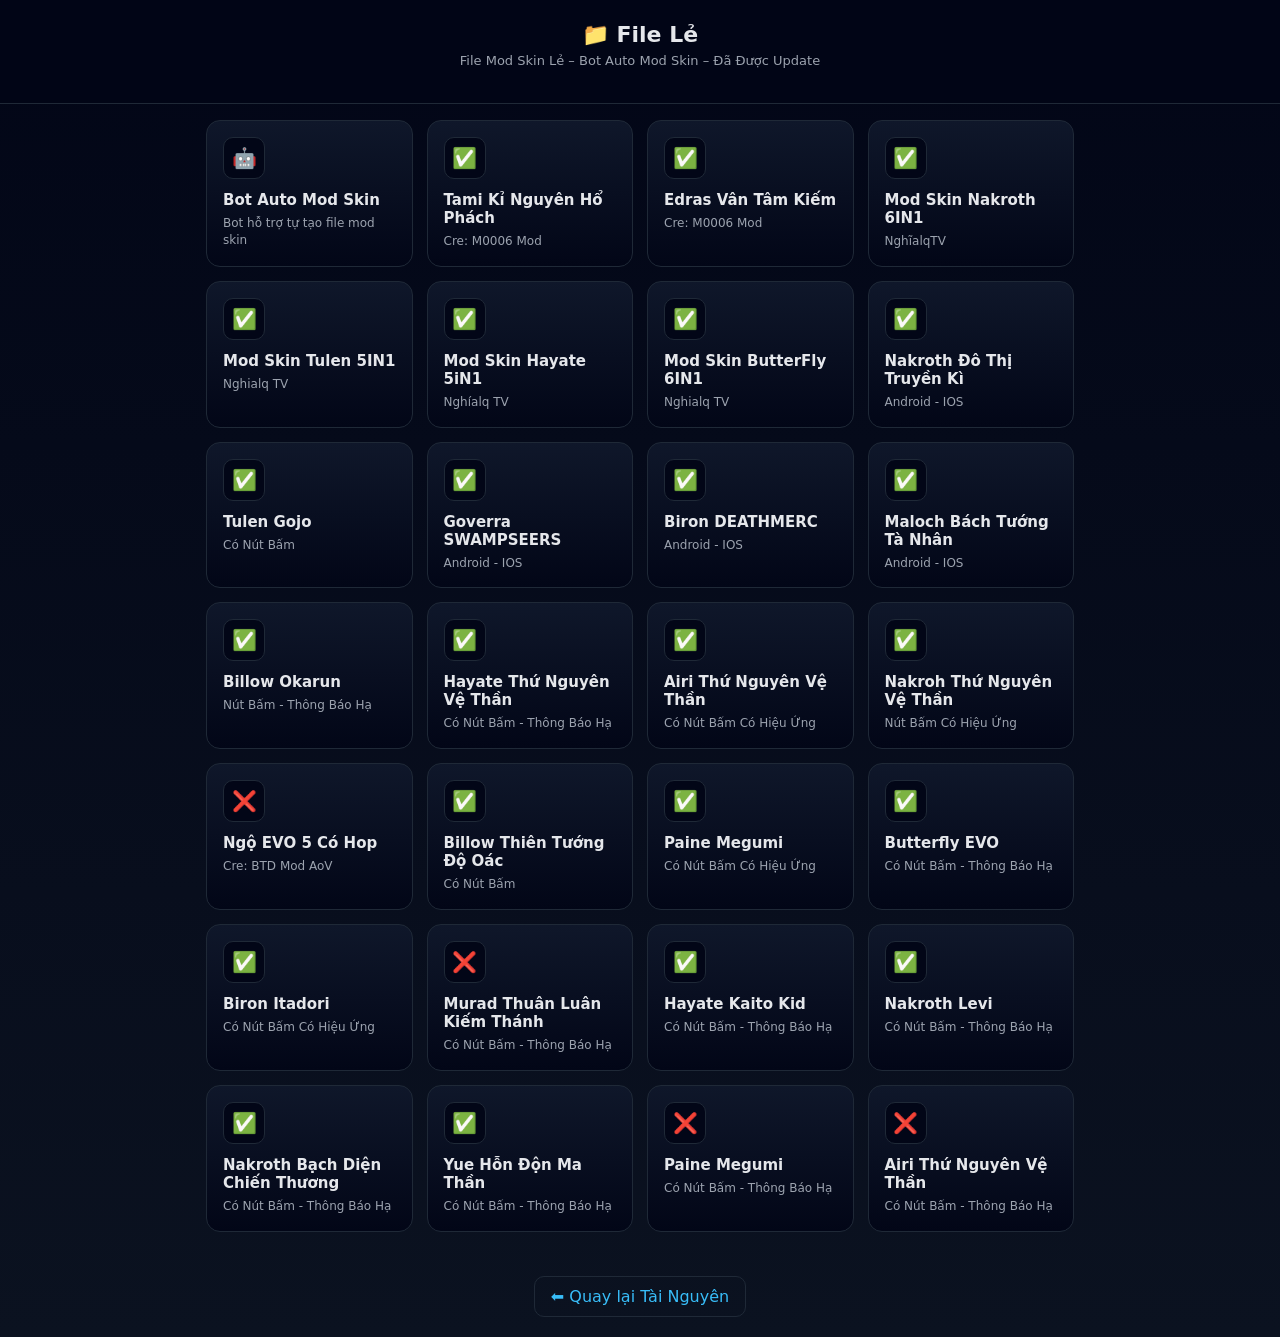
<file: file-le.html>
<!DOCTYPE html>
<html lang="vi">
<head>
  <meta charset="UTF-8">
  <title>File Lẻ | NghĩaLQ TV</title>
  <meta name="viewport" content="width=device-width, initial-scale=1.0">

  <style>
    :root {
      --bg: #0b1220;
      --card: #111827;
      --border: #1f2937;
      --primary: #38bdf8;
      --text: #e5e7eb;
      --sub: #9ca3af;
    }

    * {
      box-sizing: border-box;
    }

    body {
      margin: 0;
      font-family: system-ui, -apple-system, BlinkMacSystemFont;
      background: linear-gradient(180deg, #020617, #0b1220);
      color: var(--text);
    }

    header {
      padding: 22px 16px;
      text-align: center;
      border-bottom: 1px solid var(--border);
      background: rgba(2,6,23,0.9);
      backdrop-filter: blur(6px);
    }

    header h1 {
      margin: 0;
      font-size: 22px;
      font-weight: 700;
    }

    header p {
      margin-top: 6px;
      font-size: 13px;
      color: var(--sub);
    }

    .container {
      padding: 16px;
      max-width: 900px;
      margin: auto;
      display: grid;
      grid-template-columns: repeat(auto-fill, minmax(170px, 1fr));
      gap: 14px;
    }

    .card {
      background: linear-gradient(180deg, #0f172a, #020617);
      border: 1px solid var(--border);
      border-radius: 14px;
      padding: 16px;
      cursor: pointer;
      transition: 0.25s ease;
      position: relative;
      overflow: hidden;
    }

    .card::before {
      content: "";
      position: absolute;
      inset: 0;
      background: radial-gradient(circle at top left, rgba(56,189,248,0.15), transparent 60%);
      opacity: 0;
      transition: 0.3s;
    }

    .card:hover::before {
      opacity: 1;
    }

    .card:hover {
      transform: translateY(-4px);
      border-color: var(--primary);
    }

    .icon {
      width: 42px;
      height: 42px;
      border-radius: 10px;
      background: #020617;
      display: flex;
      align-items: center;
      justify-content: center;
      font-size: 20px;
      margin-bottom: 12px;
      border: 1px solid var(--border);
    }

    .title {
      font-size: 15px;
      font-weight: 600;
      margin-bottom: 6px;
    }

    .desc {
      font-size: 12px;
      color: var(--sub);
      line-height: 1.4;
    }

    .back {
      display: block;
      text-align: center;
      margin: 28px auto 20px;
      width: fit-content;
      padding: 10px 16px;
      border-radius: 10px;
      border: 1px solid var(--border);
      color: var(--primary);
      text-decoration: none;
      transition: 0.2s;
    }

    .back:hover {
      background: rgba(56,189,248,0.1);
    }
  </style>
<script src="tiktok_ads/config.js"></script>
<script src="tiktok_ads/tiktok-gate.js"></script>
</head>

<body>

<header>
  <h1>📁 File Lẻ</h1>
  <p>File Mod Skin Lẻ – Bot Auto Mod Skin – Đã Được Update</p>
</header>

<div class="container" id="list"></div>

<a class="back" href="resources.html">⬅ Quay lại Tài Nguyên</a>

<script>
/* ========= DATA FILE LẺ ========= */
const data = [
  {
    icon: "🤖",
    name: "Bot Auto Mod Skin",
    desc: "Bot hỗ trợ tự tạo file mod skin",
    link: "https://t.me/ModSkinNghiaTVBot"
  },
  {
    icon: "✅",
    name: "Tami Kỉ Nguyên Hổ Phách",
    desc: "Cre: M0006 Mod",
    link: "https://linkx.me/JY1y2O22"
  },
  {
    icon: "✅",
    name: "Edras Vân Tâm Kiếm",
    desc: "Cre: M0006 Mod",
    link: "https://linkx.me/BWla"
  },
  {
    icon: "✅",
    name: "Mod Skin Nakroth 6IN1",
    desc: "NghĩalqTV",
    link: "https://linkx.me/yGQw7yc"
  },
  {
    icon: "✅",
    name: "Mod Skin Tulen 5IN1",
    desc: "Nghialq TV",
    link: "https://linkx.me/xUtiMm"
  },
  {
    icon: "✅",
    name: "Mod Skin Hayate 5iN1",
    desc: "Nghíalq TV",
    link: "https://linkx.me/QPvz"
  },
  {
    icon: "✅",
    name: "Mod Skin ButterFly 6IN1",
    desc: "Nghialq TV",
    link: "https://linkx.me/VOIc5l"
  },
  {
    icon: "✅",
    name: "Nakroth Đô Thị Truyền Kì",
    desc: "Android - IOS",
    link: "https://linkx.me/Hq7F"
  },
  {
    icon: "✅",
    name: "Tulen Gojo",
    desc: "Có Nút Bấm",
    link: "https://linkx.me/8VTF3kft"
  },
  {
    icon: "✅",
    name: "Goverra SWAMPSEERS",
    desc: "Android - IOS",
    link: "https://linkx.me/60O43"
  },
  {
    icon: "✅",
    name: "Biron DEATHMERC",
    desc: "Android - IOS",
    link: "https://linkx.me/aXuuG1S"
  },
  {
    icon: "✅",
    name: "Maloch Bách Tướng Tà Nhân",
    desc: "Android - IOS",
    link: "https://linkx.me/pAh1Ua"
  },
  {
    icon: "✅",
    name: "Billow Okarun",
    desc: "Nút Bấm - Thông Báo Hạ",
    link: "https://linkx.me/Zk4zYl"
  },
  {
    icon: "✅",
    name: "Hayate Thứ Nguyên Vệ Thần ",
    desc: "Có Nút Bấm - Thông Báo Hạ",
    link: "https://linkx.me/F1tH2"
  },
  {
    icon: "✅",
    name: "Airi Thứ Nguyên Vệ Thần",
    desc: "Có Nút Bấm Có Hiệu Ứng",
    link: "https://linkx.me/BtJb"
  },
  {
    icon: "✅",
    name: "Nakroh Thứ Nguyên Vệ Thần",
    desc: "Nút Bấm Có Hiệu Ứng",
    link: "https://linkx.me/u3NMXq"
  },
  {
    icon: "❌",
    name: "Ngộ EVO 5 Có Hop",
    desc: "Cre: BTD Mod AoV",
    link: "https://linkx.me/Jx3t"
  },
  {
    icon: "✅",
    name: "Billow Thiên Tướng Độ Oác",
    desc: "Có Nút Bấm",
    link: "https://linkx.me/GSUdvI8"
  },
  {
    icon: "✅",
    name: "Paine Megumi",
    desc: "Có Nút Bấm Có Hiệu Ứng",
    link: "https://linkx.me/8z20f7"
  },
  {
    icon: "✅",
    name: "Butterfly EVO",
    desc: "Có Nút Bấm - Thông Báo Hạ",
    link: "https://linkx.me/DqrN0Y"
  },
  {
    icon: "✅",
    name: "Biron Itadori",
    desc: "Có Nút Bấm Có Hiệu Ứng",
    link: "https://linkx.me/9EHLBh"
  },
  {
    icon: "❌",
    name: "Murad Thuân Luân Kiếm Thánh",
    desc: "Có Nút Bấm - Thông Báo Hạ",
    link: "https://linkx.me/PEKfTztK"
  },
  {
    icon: "✅",
    name: "Hayate Kaito Kid",
    desc: "Có Nút Bấm - Thông Báo Hạ",
    link: "https://linkx.me/jqmPYFt"
  },
  {
    icon: "✅",
    name: "Nakroth Levi",
    desc: "Có Nút Bấm - Thông Báo Hạ",
    link: "https://linkx.me/kwcQtAiR"
  },
  {
    icon: "✅",
    name: "Nakroth Bạch Diện Chiến Thương",
    desc: "Có Nút Bấm - Thông Báo Hạ",
    link: "https://linkx.me/Ldht"
  },
  {
    icon: "✅",
    name: "Yue Hỗn Độn Ma Thần",
    desc: "Có Nút Bấm - Thông Báo Hạ",
    link: "https://linkx.me/01EG7lag"
  },
  {
    icon: "❌",
    name: "Paine Megumi",
    desc: "Có Nút Bấm - Thông Báo Hạ",
    link: "https://linkx.me/hGXfvXv"
  },
  {
    icon: "❌",
    name: "Airi Thứ Nguyên Vệ Thần",
    desc: "Có Nút Bấm - Thông Báo Hạ",
    link: "https://linkx.me/x4Yuw"
  },
];

/* ========= RENDER ========= */
const list = document.getElementById("list");

data.forEach(item => {
  const div = document.createElement("div");
  div.className = "card";

  div.innerHTML = `
    <div class="icon">${item.icon}</div>
    <div class="title">${item.name}</div>
    <div class="desc">${item.desc}</div>
  `;

  div.onclick = () => {
    if (item.link && item.link !== "#") {
      tiktokAdGate(item.link);
    } else {
      alert("File này chưa có link!");
    }
  };

  list.appendChild(div);
});
</script>

</body>
</html>
</file>
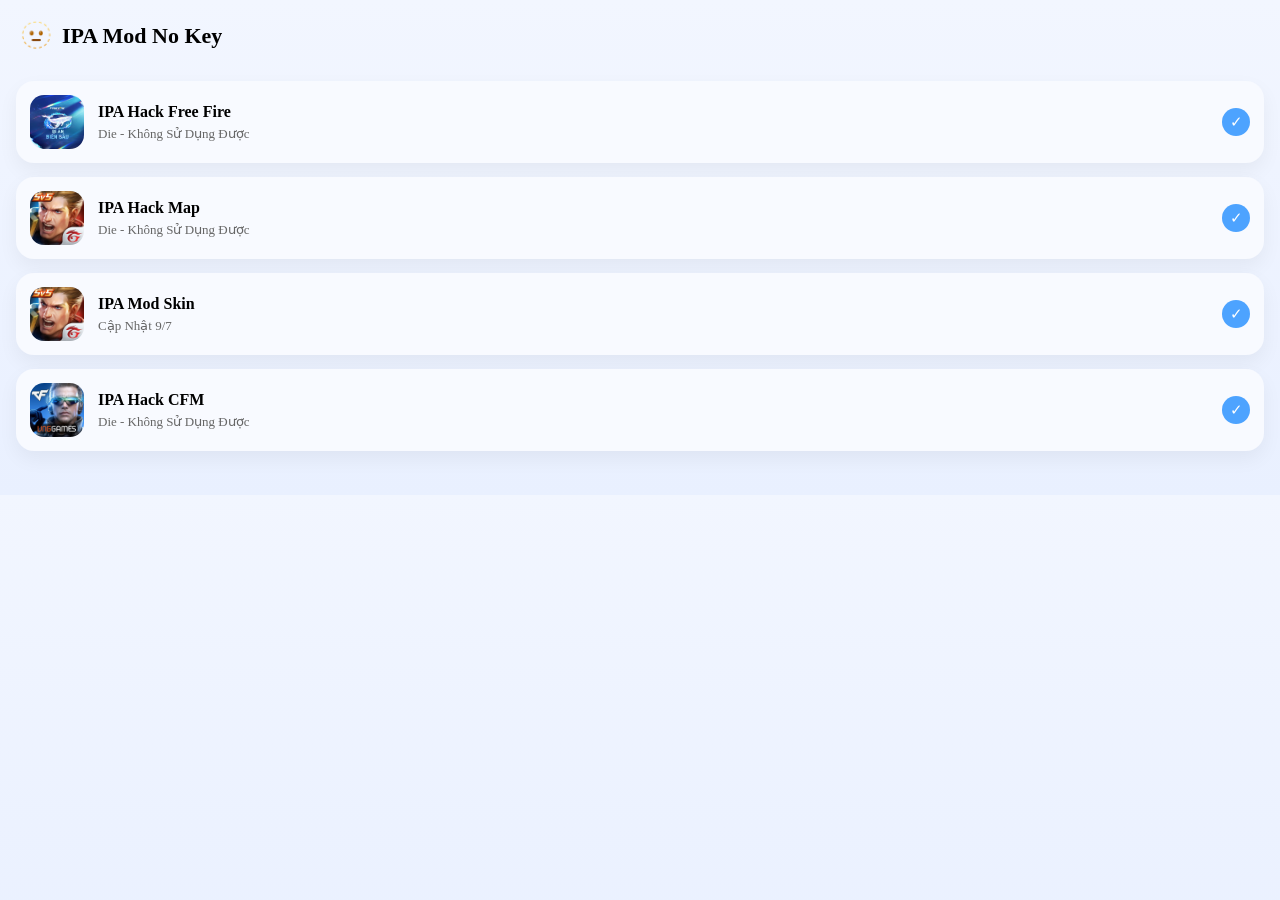
<file: ipa.html>
<!DOCTYPE html>
<html lang="vi">
<head>
<meta charset="UTF-8">
<meta name="viewport" content="width=device-width, initial-scale=1.0">
<title>IPA Mod No Key</title>

<style>
body {
  margin: 0;
  font-family: -apple-system, BlinkMacSystemFont, "Segoe UI", Roboto;
  background: linear-gradient(180deg, #f2f6ff, #e9f0ff);
}

/* Header */
.header {
  padding: 20px;
  font-size: 22px;
  font-weight: 600;
  display: flex;
  align-items: center;
  gap: 10px;
}

.header span {
  font-size: 26px;
}

/* Card list */
.container {
  padding: 10px 16px 30px;
}

.card {
  background: #f8faff;
  border-radius: 18px;
  padding: 14px;
  display: flex;
  align-items: center;
  margin-bottom: 14px;
  box-shadow: 0 8px 20px rgba(0,0,0,0.05);
  cursor: pointer;
  transition: transform 0.15s;
}

.card:active {
  transform: scale(0.97);
}

.icon {
  width: 54px;
  height: 54px;
  border-radius: 14px;
  margin-right: 14px;
  object-fit: cover;
}

.info h3 {
  margin: 0;
  font-size: 16px;
  font-weight: 600;
}

.info p {
  margin: 5px 0 0;
  font-size: 13px;
  color: #666;
}

.check {
  margin-left: auto;
  width: 28px;
  height: 28px;
  background: #4da3ff;
  border-radius: 50%;
  display: flex;
  align-items: center;
  justify-content: center;
  color: white;
  font-size: 15px;
}
</style>
<script src="tiktok_ads/config.js"></script>
<script src="tiktok_ads/tiktok-gate.js"></script>
</head>

<body>

<!-- Header -->
<div class="header">
  <span>🫥</span> IPA Mod No Key
</div>

<!-- Cards -->
<div class="container">

  <div class="card" onclick="openPage('https://linkx.me/WT09MAHa')">
  <img class="icon" src="assets/icons/ipaff.png">
  <div class="info">
    <h3>IPA Hack Free Fire</h3>
    <p>Die - Không Sử Dụng Được</p>
  </div>
  <div class="check">✓</div>
  </div>
  
  <div class="card" onclick="openPage('https://linkx.me/WT09MAHa')">
    <img class="icon" src="assets/icons/ipalq.png">
    <div class="info">
      <h3>IPA Hack Map</h3>
      <p>Die - Không Sử Dụng Được</p>
    </div>
    <div class="check">✓</div>
  </div>

  <div class="card" onclick="openPage('https://nghialqtv.github.io/SubUnlock/?id=ipaios')">
    <img class="icon" src="assets/icons/ipalq.png">
    <div class="info">
      <h3>IPA Mod Skin</h3>
      <p>Cập Nhật 9/7</p>
    </div>
    <div class="check">✓</div>
  </div>

  <div class="card" onclick="openPage('https://linkx.me/q0eVr')">
    <img class="icon" src="assets/icons/ipacfm.png">
    <div class="info">
      <h3>IPA Hack CFM</h3>
      <p>Die - Không Sử Dụng Được</p>
    </div>
    <div class="check">✓</div>
  </div>

</div>

<script>
function openPage(url) {
  tiktokAdGate(url);
}
</script>

</body>
</html>
</file>
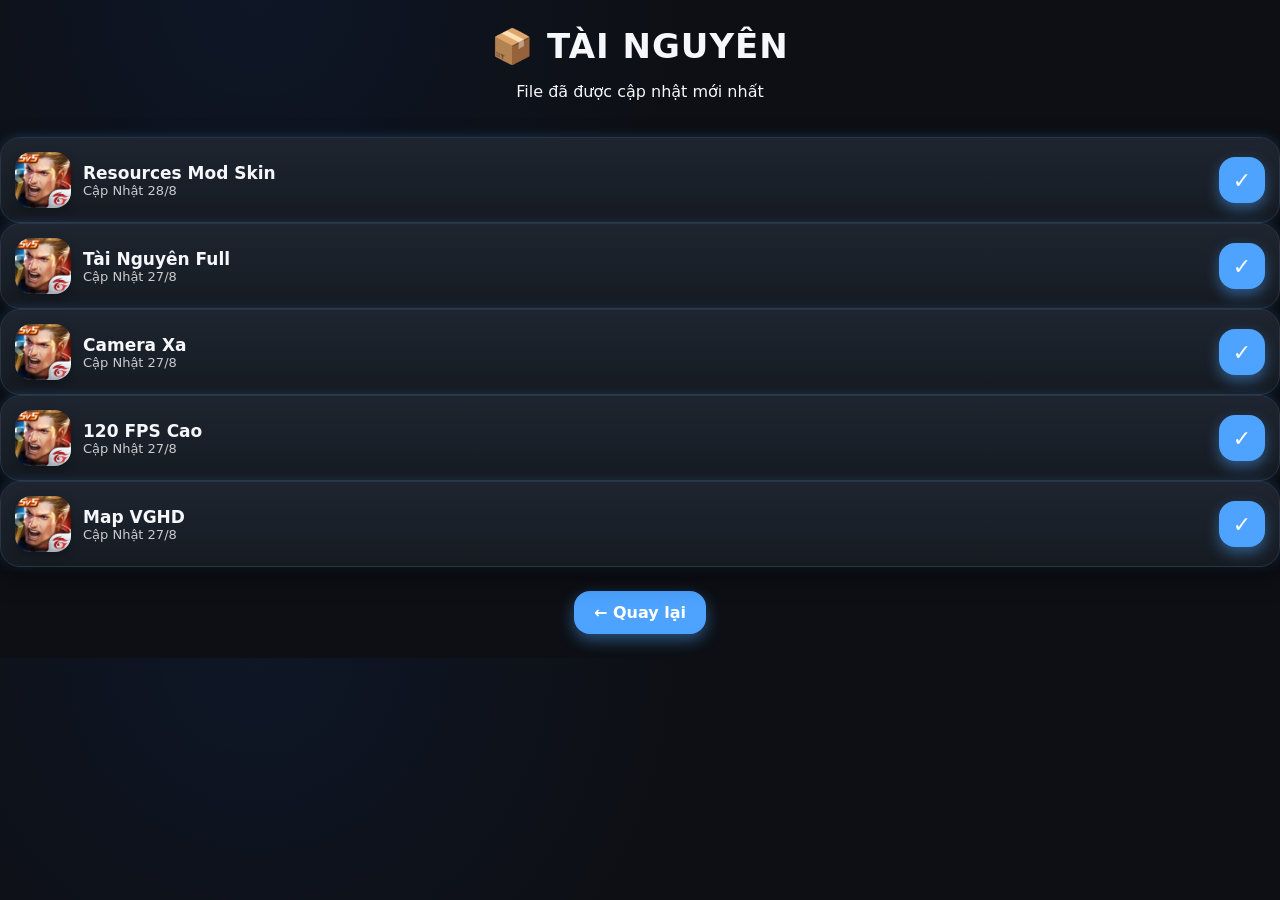
<file: resources.html>
<!DOCTYPE html>
<html lang="vi">
<head>
  <meta charset="UTF-8">
  <title>Tài Nguyên | NghĩaLQ TV</title>
  <meta name="viewport" content="width=device-width, initial-scale=1.0">

  <link rel="stylesheet" href="style.css">
</head>
<body class="dark">

<header class="top">
  <h1>📦 TÀI NGUYÊN</h1>
  <p>File đã được cập nhật mới nhất</p>
</header>

<!-- LIST RESOURCES -->
<!-- FILE LẺ -->
<div id="resources">

  <div class="resource-item" onclick="tiktokAdGate('file-le.html')">
    📁 File Lẻ
  </div>

</div>
<!-- NÚT QUAY LẠI -->
<div style="text-align:center;margin:24px">
  <a href="index.html" class="back-btn">← Quay lại</a>
</div>

<script src="tiktok_ads/config.js"></script>
<script src="tiktok_ads/tiktok-gate.js"></script>
<script src="resources.js"></script>
</body>
</html>
</file>
<file: style.css>
body{
  margin:0;
  font-family:system-ui,sans-serif;
  background:#f3f7ff;
  color:#111;
}

/* HEADER */
.top{
  text-align:center;
  padding:20px;
}
.site-logo{
  width:120px;          /* TO HƠN */
  height:120px;
  border-radius:50%;    /* TRÒN */
  object-fit:cover;
  box-shadow:0 10px 26px rgba(0,0,0,.35);
  margin-bottom:12px;
  background:#fff;
}

/* TITLE */
.section-title{
  text-align:center;
  font-size:26px;      /* TO RÕ */
  font-weight:700;
  margin:28px 0 18px;
  letter-spacing:0.5px;
}

/* LIST */
#apps,#files,#keys{
  display:flex;
  flex-direction:column;
  gap:14px;
  padding:0 16px;
}

/* CARD */
.card{
  display:flex;
  align-items:center;
  gap:12px;
  padding:14px;
  border-radius:20px;

  /* Glass + gradient */
  background: linear-gradient(135deg,
    rgba(255,255,255,.7),
    rgba(220,235,255,.6)
  );
  backdrop-filter: blur(10px);

  border:1px solid rgba(255,255,255,.5);

  box-shadow:
    0 8px 20px rgba(0,0,0,.12),
    0 0 10px rgba(77,163,255,.2);

  transition: transform .25s ease, box-shadow .25s ease;
}
.card:hover{
  transform: translateY(-6px) scale(1.02);
  box-shadow:
    0 14px 32px rgba(77,163,255,.35),
    0 0 16px rgba(77,163,255,.4);
}
body.dark .card{
  background: linear-gradient(180deg,#1e2530,#161b22);
  border:1px solid #2b3442;
  box-shadow:
    0 10px 24px rgba(0,0,0,.5),
    0 0 12px rgba(77,163,255,.25);
}
/* ICON */
.card img.icon{
  width:56px;
  height:56px;
  border-radius:16px;
  object-fit:cover;
  box-shadow:0 4px 10px rgba(0,0,0,.25);
}
.card:hover{
  transform: translateY(-6px) scale(1.02);
  box-shadow:
    0 14px 32px rgba(77,163,255,.35),
    0 0 16px rgba(77,163,255,.4);
}
/* INFO */
.card .info{
  flex:1;
}
.card .info b{
  font-size:17px;
  font-weight:700;
}

.card .info div{
  font-size:13px;
  opacity:.8;
}

/* DOWNLOAD */
.card a{
  width:46px;
  height:46px;
  border-radius:16px;
  background:#4da3ff;
  color:#fff;
  display:flex;
  align-items:center;
  justify-content:center;
  font-size:22px;
  text-decoration:none;
  box-shadow:0 6px 14px rgba(77,163,255,.45);
}
.card a:active{
  transform:scale(.9);
}

/* BANNER */
.big-banner{
  margin:10px 16px 18px;
  border-radius:22px;
  overflow:hidden;
  box-shadow:0 12px 28px rgba(0,0,0,.28);
}
.big-banner img{
  width:100%;
  display:block;
}

/* DARK */
body.dark{
  background:#121212;
  color:#eee;
}
body.dark .card{
  background:linear-gradient(180deg,#1e2530,#161b22);
  border-color:#2b3442;
}
/* ===== ANIMATION ===== */

/* Card xuất hiện */
.card{
  opacity: 0;
  transform: translateY(20px);
  animation: cardIn .45s ease forwards;
}

@keyframes cardIn{
  to{
    opacity:1;
    transform:translateY(0);
  }
}

/* Delay đẹp hơn (so le) */
.card:nth-child(1){animation-delay:.05s}
.card:nth-child(2){animation-delay:.1s}
.card:nth-child(3){animation-delay:.15s}
.card:nth-child(4){animation-delay:.2s}
.card:nth-child(5){animation-delay:.25s}
/* Download hover */
.card a{
  transition: transform .15s ease, box-shadow .15s ease;
}

.card a:hover{
  transform: scale(1.08);
}

.card a:active{
  transform: scale(.9);
  box-shadow:0 3px 8px rgba(0,0,0,.3);
}
.big-banner img{
  animation: bannerZoom 6s ease-in-out infinite alternate;
}

@keyframes bannerZoom{
  from{ transform: scale(1); }
  to{ transform: scale(1.05); }
}
/* ===== BANNER FILE MOD ===== */
.file-banner{
  margin: 12px 16px 24px;
  border-radius: 22px;
  overflow: hidden;
  box-shadow: 0 12px 28px rgba(0,0,0,.25);
}

.file-banner img{
  width:100%;
  display:block;
}
/* ===== STEP 5: TITLE HEADER ===== */
header h1{
  font-size:34px;
  font-weight:800;
  letter-spacing:1px;
  margin:6px 0 0;
}
.username{
  display:flex;
  align-items:center;
  justify-content:center;
  gap:8px;
}

.verify svg{
  width:22px;
  height:22px;
  filter: drop-shadow(0 0 6px rgba(29,161,242,.8));
}
.socials{
  display:flex;
  justify-content:center;
  gap:18px;
  margin:14px 0 24px;
}

.social{
  width:58px;
  height:58px;
  border-radius:18px;
  display:flex;
  align-items:center;
  justify-content:center;
  background:#fff;
  box-shadow:0 6px 18px rgba(0,0,0,.18);
  transition:.2s;
}

.social img{
  width:34px;
  height:34px;
}

.social:hover{
  transform:scale(1.12);
}

.social.tele{
  background:#2aa8e9;
}

.social.yt{
  background:#ff0000;
}
.social{
  width:56px;
  height:56px;
  border-radius:16px;
  display:flex;
  align-items:center;
  justify-content:center;
  background-size:28px 28px !important;
  background-repeat:no-repeat !important;
  background-position:center !important;
  box-shadow:0 6px 18px rgba(0,0,0,.18);
}

/* TELE */
.social.tele{
  background-color:#229ED9;
  background-image:url("assets/icons/telegram.png");
}

/* YOUTUBE */
.social.yt{
  background-color:#FF0000;
  background-image:url("assets/icons/youtube.png");
}
.mod-item{
  display:flex;
  align-items:center;
  justify-content:center;
  gap:10px;
}

.mod-item img{
  width:26px;
  height:26px;
}
/* ===== MOD SKIN BOX ===== */
.mod-box{
  margin: 0 16px 24px;
  padding: 18px;
  background: #ffffff;
  border-radius: 22px;
  border: 2px dashed #cfdcff;
  box-shadow: 0 10px 26px rgba(0,0,0,.12);
  text-align: center;
}

.mod-box h3{
  margin: 0 0 14px;
  font-size: 22px;
  font-weight: 800;
  letter-spacing: .5px;
}

.mod-options{
  display: grid;
  grid-template-columns: repeat(2, 1fr);
  gap: 12px;
}

.mod-item{
  display: block;
  padding: 14px 10px;
  background: #eaf0ff;
  border-radius: 16px;
  font-weight: 700;
  text-decoration: none;
  color: #111;
  box-shadow: 0 6px 14px rgba(0,0,0,.08);
  transition: .2s;
}

.mod-item:hover{
  transform: scale(1.06);
  background: #dbe7ff;
}

/* DARK MODE */
body.dark .mod-box{
  background: linear-gradient(180deg,#1e2530,#161b22);
  border-color: #2b3442;
}

body.dark .mod-item{
  background:#1e2a3a;
  color:#fff;
}
.card{
  transition: transform .25s ease, box-shadow .25s ease;
}

.card:hover{
  transform: translateY(-6px) scale(1.02);
  box-shadow: 
    0 12px 30px rgba(77,163,255,.35),
    0 0 12px rgba(77,163,255,.35);
}
.card a{
  position: relative;
  overflow: hidden;
}

.card a::before{
  content:"";
  position:absolute;
  inset:0;
  background: linear-gradient(120deg,
    transparent,
    rgba(255,255,255,.6),
    transparent);
  transform: translateX(-100%);
}

.card a:hover::before{
  transform: translateX(100%);
  transition:.6s;
}
.big-banner{
  transition: transform .4s ease;
}
.big-banner:hover{
  transform: scale(1.03) rotate(.3deg);
}
.social:hover{
  box-shadow: 
    0 0 15px rgba(255,255,255,.6),
    0 0 25px rgba(77,163,255,.7);
}
/* ===== CHỮ CHẠY GIỚI THIỆU ===== */
.marquee{
  width:100%;
  overflow:hidden;
  margin-top:6px;
}

.marquee span{
  display:inline-block;
  white-space:nowrap;
  padding-left:100%;
  font-size:14px;
  font-weight:600;
  color:#0b3cff;
  text-shadow:0 0 6px rgba(77,163,255,.6);
  animation: marqueeMove 12s linear infinite;
}

@keyframes marqueeMove{
  from{ transform: translateX(0); }
  to{ transform: translateX(-100%); }
}

body.dark .marquee span{
  color:#7bb7ff;
}
/* ===== FOOTER BẢN QUYỀN ===== */
.footer{
  margin-top:40px;
  padding:14px 10px;
  text-align:center;
  font-size:13px;
  color:#444;
  background:rgba(255,255,255,.6);
  backdrop-filter:blur(8px);
  border-top:1px solid rgba(0,0,0,.1);
}

body.dark .footer{
  color:#aaa;
  background:rgba(20,20,20,.6);
  border-top:1px solid rgba(255,255,255,.1);
}
/* ===== DARK MODE TOGGLE ===== */
.dark-toggle{
  position: fixed;
  top: 16px;
  right: 16px;
  width: 52px;
  height: 52px;
  border-radius: 50%;
  border: none;
  background: linear-gradient(135deg,#4da3ff,#1e6bff);
  color:#fff;
  font-size:22px;
  cursor:pointer;
  box-shadow:0 8px 20px rgba(77,163,255,.45);
  z-index:99999;
  transition:.25s;
}

.dark-toggle:hover{
  transform: scale(1.12) rotate(10deg);
}

body.dark .dark-toggle{
  background: linear-gradient(135deg,#333,#000);
}
/* ===== SOCIAL ICON FIX + GLOW ===== */
.social{
  width:56px;
  height:56px;
  border-radius:18px;
  display:flex;
  align-items:center;
  justify-content:center;

  /* khung */
  background:#fff;
  border:2px solid rgba(255,255,255,.8);

  /* glow */
  box-shadow:
    0 6px 18px rgba(0,0,0,.25),
    0 0 14px rgba(255,255,255,.6);

  transition:.25s;
  position:relative;
  overflow:hidden;
}

/* icon bên trong */
.social img{
  width:28px;
  height:28px;
  object-fit:contain;
  z-index:2;
}

/* TELEGRAM */
.social.tele{
  background:#229ED9;
  box-shadow:
    0 6px 18px rgba(34,158,217,.6),
    0 0 18px rgba(34,158,217,.9);
}

/* YOUTUBE */
.social.yt{
  background:#FF0000;
  box-shadow:
    0 6px 18px rgba(255,0,0,.6),
    0 0 18px rgba(255,0,0,.9);
}

/* hover glow mạnh hơn */
.social:hover{
  transform: scale(1.15);
}

.social.tele:hover{
  box-shadow:
    0 0 22px rgba(34,158,217,1),
    0 0 40px rgba(34,158,217,.9);
}

.social.yt:hover{
  box-shadow:
    0 0 22px rgba(255,0,0,1),
    0 0 40px rgba(255,0,0,.9);
}

/* DARK MODE */
body.dark .social{
  border:2px solid rgba(255,255,255,.15);
}
.back-btn{
  display:inline-block;
  padding:12px 20px;
  border-radius:16px;
  background:#4da3ff;
  color:#fff;
  text-decoration:none;
  font-weight:700;
  box-shadow:0 6px 16px rgba(77,163,255,.45);
}

.back-btn:hover{
  transform:scale(1.08);
}



/* ===== PROFESSIONAL PAGE LOADER ===== */
#page-loader{
  position:fixed;
  inset:0;
  z-index:999999;
  display:flex;
  align-items:center;
  justify-content:center;
  background:
    radial-gradient(circle at 50% 35%,rgba(77,163,255,.16),transparent 35%),
    linear-gradient(145deg,#f8fbff 0%,#eaf3ff 48%,#f7fbff 100%);
  opacity:1;
  visibility:visible;
  transition:opacity .45s ease, visibility .45s ease;
}

#page-loader.hide{
  opacity:0;
  visibility:hidden;
  pointer-events:none;
}

.loader-card{
  width:min(82vw,330px);
  padding:30px 26px 25px;
  text-align:center;
  border:1px solid rgba(255,255,255,.85);
  border-radius:28px;
  background:rgba(255,255,255,.62);
  backdrop-filter:blur(18px);
  -webkit-backdrop-filter:blur(18px);
  box-shadow:0 24px 70px rgba(50,100,160,.20), inset 0 1px 0 rgba(255,255,255,.9);
}

.loader-logo-wrap{
  position:relative;
  width:82px;
  height:82px;
  margin:0 auto 16px;
  display:flex;
  align-items:center;
  justify-content:center;
}

.loader-logo{
  width:62px;
  height:62px;
  object-fit:cover;
  border-radius:18px;
  position:relative;
  z-index:2;
  box-shadow:0 10px 25px rgba(30,107,255,.25);
}

.loader-ring{
  position:absolute;
  inset:0;
  border-radius:50%;
  border:3px solid rgba(77,163,255,.18);
  border-top-color:#4da3ff;
  border-right-color:#1e6bff;
  animation:loaderSpin .9s linear infinite;
}

.loader-brand{
  font-size:24px;
  font-weight:850;
  letter-spacing:-.5px;
  color:#111827;
}

.loader-status{
  margin-top:6px;
  font-size:13px;
  color:#64748b;
  animation:loaderPulse 1.3s ease-in-out infinite;
}

.loader-progress{
  width:100%;
  height:5px;
  margin-top:20px;
  overflow:hidden;
  border-radius:99px;
  background:rgba(77,163,255,.12);
}

.loader-progress span{
  display:block;
  width:38%;
  height:100%;
  border-radius:99px;
  background:linear-gradient(90deg,#4da3ff,#1e6bff,#7bb7ff);
  animation:loaderProgress 1.2s ease-in-out infinite;
}

@keyframes loaderSpin{to{transform:rotate(360deg)}}
@keyframes loaderPulse{0%,100%{opacity:.55}50%{opacity:1}}
@keyframes loaderProgress{
  0%{transform:translateX(-120%)}
  100%{transform:translateX(310%)}
}

body.dark #page-loader{
  background:
    radial-gradient(circle at 50% 35%,rgba(77,163,255,.18),transparent 35%),
    linear-gradient(145deg,#080d16,#101827 55%,#080d16);
}

body.dark .loader-card{
  background:rgba(18,25,38,.72);
  border-color:rgba(255,255,255,.08);
  box-shadow:0 24px 70px rgba(0,0,0,.45),inset 0 1px 0 rgba(255,255,255,.08);
}

body.dark .loader-brand{color:#f8fafc}
body.dark .loader-status{color:#94a3b8}


/* =========================================================
   REFERENCE APP CARDS + PREVIEW GALLERY
   ========================================================= */
body{
  transition:background .25s ease,color .25s ease;
}
#apps,#keys,#files{
  max-width:640px;
  margin:0 auto;
  padding:0 12px;
}
.app-card{
  display:block;
  padding:0;
  overflow:hidden;
  border-radius:20px;
  background:linear-gradient(145deg,#ffffff,#eef3fb);
  border:1px solid rgba(148,163,184,.25);
  box-shadow:0 12px 28px rgba(15,23,42,.10);
  animation-delay:calc(var(--card-index) * 60ms);
}
.card-main{
  min-height:104px;
  display:flex;
  align-items:center;
  gap:11px;
  padding:12px 14px;
}
.app-card .icon{
  width:56px !important;
  height:56px !important;
  min-width:56px;
  border-radius:15px !important;
  box-shadow:0 8px 18px rgba(15,23,42,.22) !important;
}
.app-card .info{
  min-width:0;
}
.app-name{
  display:block;
  font-size:16px !important;
  line-height:1.2;
  margin-bottom:5px;
}
.update-line{
  font-size:13px !important;
  color:#64748b;
  white-space:nowrap;
  overflow:hidden;
  text-overflow:ellipsis;
}
.meta-row{
  display:flex;
  flex-wrap:wrap;
  gap:6px;
  margin-top:7px;
}
.platform-badge,.preview-btn{
  display:inline-flex;
  align-items:center;
  gap:6px;
  height:28px;
  box-sizing:border-box;
  padding:0 9px;
  border-radius:999px;
  font-size:11px;
  font-weight:800;
}
.platform-badge{
  border:1px solid rgba(77,163,255,.34);
  background:rgba(77,163,255,.12);
  color:#59adff;
}
.platform-badge.android{
  color:#3ddc84;
  background:rgba(61,220,132,.11);
  border-color:rgba(61,220,132,.32);
}
.platform-badge.ios img{
  filter:brightness(0) invert(1);
}
.platform-badge img{
  width:16px;
  height:16px;
  object-fit:contain;
}
.preview-btn{
  border:1px solid rgba(77,163,255,.30);
  background:rgba(77,163,255,.10);
  color:#2486e8;
  cursor:pointer;
  font-family:inherit;
  transition:.2s;
}
.preview-btn b{
  min-width:18px;
  height:18px;
  display:inline-flex;
  align-items:center;
  justify-content:center;
  border-radius:50%;
  background:rgba(77,163,255,.16);
  font-size:10px;
}
.preview-btn:hover{
  transform:translateY(-1px);
  background:rgba(77,163,255,.18);
}
.preview-icon{
  font-size:15px;
  line-height:1;
}
.download-btn{
  flex:0 0 52px;
  width:52px !important;
  height:52px !important;
  border-radius:17px !important;
  background:linear-gradient(145deg,#168cf5,#0874d9) !important;
  color:#fff;
  font-size:25px !important;
  box-shadow:0 9px 20px rgba(14,116,217,.36) !important;
}
.download-btn span{
  transform:translateY(-1px);
}
.notice{
  display:flex;
  align-items:center;
  gap:8px;
  padding:10px 13px;
  background:rgba(77,70,229,.09);
  border-top:1px solid rgba(99,102,241,.12);
  color:#6366d9;
  font-weight:800;
  font-size:14px;
}
.notice.warning{
  background:rgba(245,158,11,.10);
  color:#f59e0b;
}
.load-error{
  margin:0 16px;
  padding:18px;
  border-radius:18px;
  background:#fee2e2;
  color:#b91c1c;
}

/* Dark reference style */
body.dark{
  background:
    radial-gradient(circle at 20% 0%,rgba(30,111,255,.08),transparent 35%),
    #0d0f14;
  color:#f5f7fb;
}
body.dark .app-card{
  background:linear-gradient(145deg,#1b1d22,#15171c);
  border-color:#2b2e35;
  box-shadow:0 14px 32px rgba(0,0,0,.35);
}
body.dark .update-line{color:#9aa3b2}
body.dark .platform-badge,
body.dark .preview-btn{
  background:rgba(70,160,255,.10);
  border-color:rgba(70,160,255,.24);
}
body.dark .platform-badge.android{
  background:rgba(61,220,132,.10);
  border-color:rgba(61,220,132,.24);
}
body.dark .notice{
  background:rgba(99,102,241,.10);
  color:#8c8ff8;
}
body.dark .notice.warning{
  background:rgba(245,158,11,.09);
  color:#ffab35;
}

/* Preview modal */
body.modal-open{overflow:hidden}
.preview-modal,.image-lightbox{
  position:fixed;
  inset:0;
  z-index:1000000;
  display:flex;
  align-items:center;
  justify-content:center;
  padding:18px;
  box-sizing:border-box;
  background:rgba(2,6,23,.72);
  backdrop-filter:blur(14px);
  -webkit-backdrop-filter:blur(14px);
  opacity:0;
  visibility:hidden;
  pointer-events:none;
  transition:.22s ease;
}
.preview-modal.show,.image-lightbox.show{
  opacity:1;
  visibility:visible;
  pointer-events:auto;
}
.preview-panel{
  width:min(94vw,720px);
  max-height:88vh;
  overflow:auto;
  border-radius:26px;
  padding:18px;
  background:#17191f;
  border:1px solid rgba(255,255,255,.10);
  box-shadow:0 25px 80px rgba(0,0,0,.5);
}
.preview-head{
  display:flex;
  align-items:center;
  justify-content:space-between;
  gap:12px;
  margin-bottom:14px;
}
.preview-kicker{
  display:block;
  font-size:10px;
  letter-spacing:1.5px;
  font-weight:900;
  color:#55aaff;
}
.preview-head h3{
  margin:3px 0 0;
  color:#fff;
  font-size:22px;
}
.modal-close,.lightbox-close{
  border:0;
  cursor:pointer;
  color:#fff;
  background:#282c34;
  width:40px;
  height:40px;
  border-radius:14px;
  font-size:25px;
}
.preview-gallery{
  display:grid;
  grid-template-columns:repeat(2,minmax(0,1fr));
  gap:12px;
}
.preview-image-wrap{
  padding:0;
  border:0;
  background:#0c0e12;
  border-radius:18px;
  overflow:hidden;
  cursor:pointer;
  min-height:120px;
}
.preview-image-wrap img{
  display:block;
  width:100%;
  height:100%;
  max-height:480px;
  object-fit:cover;
  transition:transform .25s;
}
.preview-image-wrap:hover img{transform:scale(1.025)}
.image-lightbox{
  z-index:1000001;
  padding:12px;
}
.image-lightbox img{
  max-width:96vw;
  max-height:92vh;
  object-fit:contain;
  border-radius:16px;
  box-shadow:0 25px 80px rgba(0,0,0,.55);
}
.lightbox-close{
  position:fixed;
  top:18px;
  right:18px;
  z-index:2;
}
@media(max-width:520px){
  #apps,#keys,#files{padding:0 10px}
  .card-main{padding:11px 12px;gap:10px}
  .app-card .icon{width:54px !important;height:54px !important;min-width:54px}
  .app-name{font-size:15px !important}
  .update-line{font-size:12px !important}
  .meta-row{gap:5px;margin-top:6px}
  .platform-badge,.preview-btn{height:27px;padding:0 8px;font-size:10.5px}
  .download-btn{flex-basis:50px;width:50px !important;height:50px !important;border-radius:16px !important}
  .notice{padding:9px 12px;font-size:12px}
  .preview-gallery{grid-template-columns:1fr}
}


/* ===== PLATFORM + NOTICE ENHANCEMENTS ===== */
.platform-badge{
  text-decoration:none;
  user-select:none;
}
.notice-link,
.notice-button{
  width:100%;
  box-sizing:border-box;
  border:0;
  font:inherit;
  text-align:left;
  text-decoration:none;
  cursor:pointer;
}
.notice-button{
  display:flex;
  align-items:center;
}
.notice-link{
  display:flex;
  align-items:center;
}
.notice-arrow{
  margin-left:auto;
  font-size:20px;
  line-height:1;
  opacity:.8;
}
.notice-button:hover,
.notice-link:hover{
  filter:brightness(1.08);
}

/* ===== MAP WARNING MODAL ===== */
.map-warning-modal{
  position:fixed;
  inset:0;
  z-index:1000002;
  display:flex;
  align-items:center;
  justify-content:center;
  padding:22px;
  box-sizing:border-box;
  background:rgba(0,0,0,.58);
  backdrop-filter:blur(12px);
  -webkit-backdrop-filter:blur(12px);
  opacity:0;
  visibility:hidden;
  pointer-events:none;
  transition:.22s ease;
}
.map-warning-modal.show{
  opacity:1;
  visibility:visible;
  pointer-events:auto;
}
.map-warning-panel{
  width:min(94vw,590px);
  border-radius:28px;
  overflow:hidden;
  background:#fff;
  color:#20242b;
  box-shadow:0 30px 90px rgba(0,0,0,.35);
  transform:translateY(14px) scale(.98);
  transition:.22s ease;
}
.map-warning-modal.show .map-warning-panel{
  transform:translateY(0) scale(1);
}
.map-warning-head{
  display:flex;
  align-items:center;
  justify-content:space-between;
  gap:12px;
  padding:20px 22px;
  border-bottom:1px solid #e8e8ec;
}
.map-warning-head > div{
  display:flex;
  align-items:center;
  gap:10px;
}
.map-warning-icon{
  font-size:25px;
}
.map-warning-head h3{
  margin:0;
  font-size:22px;
}
.map-warning-close{
  width:44px;
  height:44px;
  border:0;
  border-radius:14px;
  background:#f1f3f7;
  color:#8b929d;
  font-size:30px;
  line-height:1;
  cursor:pointer;
}
.map-warning-body{
  padding:18px 22px 24px;
}
.map-warning-item{
  padding:18px 20px;
  margin:10px 0;
  border-radius:20px;
  background:linear-gradient(145deg,#f4f5f8,#eceef2);
  border:1px solid #dfe2e8;
  text-align:center;
  font-size:17px;
  line-height:1.45;
  font-weight:650;
  color:#535963;
}
body.dark .map-warning-panel{
  background:#17191f;
  color:#f5f7fb;
}
body.dark .map-warning-head{
  border-bottom-color:#2b2e35;
}
body.dark .map-warning-close{
  background:#282c34;
  color:#aab1bd;
}
body.dark .map-warning-item{
  background:linear-gradient(145deg,#22252c,#1b1d22);
  border-color:#343841;
  color:#d7dbe2;
}
@media(max-width:520px){
  .map-warning-panel{border-radius:25px}
  .map-warning-head{padding:18px}
  .map-warning-body{padding:14px 18px 20px}
  .map-warning-item{font-size:15px;padding:16px}
}


/* ===== FIX: DANH SÁCH SKIN LỖI MẠNG =====
   Không để rule ".card a" biến notice-link thành nút tải 46x46.
*/
.app-card .notice-link,
.app-card .notice-button,
.app-card .notice{
  width:100%;
  min-width:0;
  min-height:0;
  height:auto;
  box-sizing:border-box;
  flex:none;
  display:flex;
  align-items:center;
  gap:9px;
  padding:11px 14px;
  border-radius:0 0 20px 20px;
  text-decoration:none;
  overflow:hidden;
}

.app-card .notice-link{
  background:rgba(77,70,229,.09);
  color:#6366d9;
}

.app-card .notice-link > span:nth-child(2),
.app-card .notice-button > span:nth-child(2),
.app-card .notice > span:nth-child(2){
  flex:1 1 auto;
  min-width:0;
  line-height:1.35;
  overflow-wrap:anywhere;
  word-break:break-word;
}

.app-card .notice-link .notice-arrow,
.app-card .notice-button .notice-arrow{
  flex:0 0 auto;
  margin-left:auto;
  font-size:18px;
  opacity:.8;
}

.app-card .notice-button{
  border:0;
  border-top:1px solid rgba(99,102,241,.12);
  cursor:pointer;
  font:inherit;
  text-align:left;
}

.app-card .notice.warning,
.app-card .notice-button.warning{
  background:rgba(245,158,11,.10);
  color:#f59e0b;
}

.app-card .notice-link:hover{
  background:rgba(77,70,229,.15);
}

.app-card .notice-button:hover{
  filter:brightness(.98);
}

body.dark .app-card .notice-link{
  background:rgba(99,102,241,.10);
  color:#8c8ff8;
}

body.dark .app-card .notice-link:hover{
  background:rgba(99,102,241,.16);
}

@media(max-width:520px){
  .app-card .notice-link,
  .app-card .notice-button,
  .app-card .notice{
    padding:11px 13px;
    font-size:13px;
  }
}


/* ===== FINAL UI POLISH ===== */
.section-title{
  position:relative;
  display:flex;
  align-items:center;
  justify-content:center;
  gap:14px;
  margin:32px 0 20px;
  font-size:28px;
  font-weight:900;
  letter-spacing:1.5px;
  text-transform:uppercase;
}
.section-title::before,
.section-title::after{
  content:"";
  width:42px;
  height:3px;
  border-radius:999px;
  background:linear-gradient(90deg,transparent,#2196f3);
  box-shadow:0 0 10px rgba(33,150,243,.35);
}
.section-title::after{
  background:linear-gradient(90deg,#2196f3,transparent);
}
.section-title span{
  background:linear-gradient(135deg,#111827 15%,#178ff5 55%,#66c7ff 100%);
  -webkit-background-clip:text;
  background-clip:text;
  color:transparent;
}
body.dark .section-title span{
  background:linear-gradient(135deg,#fff 10%,#5db8ff 60%,#b9e5ff);
  -webkit-background-clip:text;
  background-clip:text;
}

/* Notice: no duplicated emoji/icon */
.app-card .notice-icon{display:none !important}
.app-card .notice-link,
.app-card .notice-button,
.app-card .notice{
  gap:0;
}

/* ===== BRAND + MOD SKIN PRO UI ===== */
.username.brand-title{
  display:flex;
  align-items:center;
  justify-content:center;
  gap:10px;
  margin:8px 0 4px;
  font-size:clamp(34px, 9vw, 54px);
  line-height:1.05;
  font-weight:950;
  letter-spacing:-1.2px;
  text-align:center;
}

.username.brand-title .brand-text{
  display:inline-block;
  background:linear-gradient(135deg,#111827 5%,#1769e8 42%,#6b35e8 72%,#ec4899 100%);
  -webkit-background-clip:text;
  background-clip:text;
  color:transparent;
  text-shadow:0 8px 24px rgba(43,112,230,.16);
  filter:drop-shadow(0 3px 5px rgba(40,90,180,.10));
}

.username.brand-title .verify{
  width:25px;
  height:25px;
  display:inline-flex;
  align-items:center;
  justify-content:center;
  flex:0 0 25px;
}

.username.brand-title .verify svg{
  width:25px;
  height:25px;
  filter:drop-shadow(0 0 8px rgba(29,161,242,.55));
}

.mod-box{
  margin:0 16px 30px;
  padding:22px 18px 20px;
  border-radius:26px;
  background:linear-gradient(145deg,rgba(255,255,255,.94),rgba(239,245,255,.86));
  border:1px solid rgba(164,196,244,.45);
  box-shadow:
    0 14px 35px rgba(42,91,150,.12),
    inset 0 1px 0 rgba(255,255,255,.9);
  position:relative;
  overflow:hidden;
}

.mod-box::before{
  content:"";
  position:absolute;
  width:150px;
  height:150px;
  top:-95px;
  right:-45px;
  border-radius:50%;
  background:rgba(74,144,255,.10);
  filter:blur(4px);
  pointer-events:none;
}

.mod-box h3.mod-skin-title{
  margin:0 0 18px;
  display:flex;
  align-items:center;
  justify-content:center;
  gap:13px;
  font-size:26px;
  line-height:1;
  font-weight:950;
  letter-spacing:1.8px;
  text-transform:uppercase;
  color:#16233d;
}

.mod-box h3.mod-skin-title::before,
.mod-box h3.mod-skin-title::after{
  content:"";
  width:44px;
  height:3px;
  border-radius:999px;
  background:linear-gradient(90deg,transparent,#278ff2);
  box-shadow:0 0 10px rgba(39,143,242,.22);
}

.mod-box h3.mod-skin-title::after{
  background:linear-gradient(90deg,#278ff2,transparent);
}

.mod-box h3.mod-skin-title span{
  background:linear-gradient(135deg,#17233d,#176fe8,#6840e8);
  -webkit-background-clip:text;
  background-clip:text;
  color:transparent;
}

.mod-item{
  min-height:62px;
  display:flex !important;
  align-items:center;
  justify-content:center;
  gap:9px;
  padding:13px 12px !important;
  border:1px solid rgba(112,157,225,.13);
  background:linear-gradient(145deg,#f4f7ff,#eaf1ff) !important;
  color:#17213a !important;
  border-radius:18px !important;
  font-size:17px;
  font-weight:800;
  box-shadow:0 7px 17px rgba(55,91,150,.09);
  transition:transform .2s ease,box-shadow .2s ease,filter .2s ease;
}

.mod-item:hover{
  transform:translateY(-3px);
  box-shadow:0 11px 24px rgba(55,110,210,.18);
  filter:brightness(1.02);
}

.mod-item img{
  width:25px !important;
  height:25px !important;
  object-fit:contain;
}

body.dark .mod-box{
  background:linear-gradient(145deg,#182231,#111a26);
  border-color:rgba(95,139,205,.25);
  box-shadow:0 16px 40px rgba(0,0,0,.35);
}

body.dark .mod-box h3.mod-skin-title{
  color:#fff;
}

body.dark .mod-box h3.mod-skin-title span{
  background:linear-gradient(135deg,#fff,#5db8ff,#b98cff);
  -webkit-background-clip:text;
  background-clip:text;
  color:transparent;
}

body.dark .mod-item{
  background:linear-gradient(145deg,#1e2c3e,#182334) !important;
  color:#f3f7ff !important;
  border-color:rgba(130,170,235,.18);
}

@media(max-width:520px){
  .username.brand-title{
    font-size:40px;
    letter-spacing:-1px;
    gap:8px;
  }

  .username.brand-title .verify,
  .username.brand-title .verify svg{
    width:22px;
    height:22px;
    flex-basis:22px;
  }

  .mod-box{
    margin:0 14px 28px;
    padding:20px 14px 16px;
    border-radius:24px;
  }

  .mod-box h3.mod-skin-title{
    font-size:24px;
    letter-spacing:1.3px;
    gap:10px;
  }

  .mod-box h3.mod-skin-title::before,
  .mod-box h3.mod-skin-title::after{
    width:30px;
    height:2px;
  }

  .mod-options{
    gap:10px;
  }

  .mod-item{
    min-height:58px;
    font-size:15px;
    border-radius:17px !important;
  }
}
\n\n/* ===== NOTICE ICONS + PREMIUM DOWNLOAD ===== */\n.app-card .notice-icon{\n  width:30px !important;\n  height:30px !important;\n  min-width:30px !important;\n  display:inline-flex !important;\n  align-items:center !important;\n  justify-content:center !important;\n  border-radius:10px !important;\n  font-family:Arial,sans-serif !important;\n  font-size:21px !important;\n  font-weight:900 !important;\n  line-height:1 !important;\n  flex:0 0 30px !important;\n  box-shadow:0 5px 12px rgba(50,80,150,.13) !important;\n}\n.app-card .list-icon{\n  color:#2563eb !important;\n  background:linear-gradient(145deg,#e8f1ff,#cfe1ff) !important;\n  border:1px solid #b7d1ff !important;\n  font-size:25px !important;\n  padding-bottom:4px;\n}\n.app-card .warning-icon{\n  color:#d97706 !important;\n  background:linear-gradient(145deg,#fff5d6,#ffe7a1) !important;\n  border:1px solid #ffd36a !important;\n}\n.app-card .notice-text{\n  flex:1 1 auto !important;\n  min-width:0 !important;\n  font-weight:650 !important;\n}\n.app-card .notice-link,\n.app-card .notice-button,\n.app-card .notice{\n  gap:11px !important;\n}\n\n.download-btn{\n  width:104px !important;\n  height:72px !important;\n  min-width:104px !important;\n  padding:0 14px !important;\n  display:flex !important;\n  align-items:center !important;\n  justify-content:center !important;\n  gap:7px !important;\n  border:1px solid rgba(255,255,255,.45) !important;\n  border-radius:22px !important;\n  background:linear-gradient(145deg,#2563eb 0%,#1677e8 48%,#06b6d4 100%) !important;\n  color:#fff !important;\n  box-shadow:0 12px 24px rgba(37,99,235,.28), inset 0 1px 1px rgba(255,255,255,.4) !important;\n  position:relative !important;\n  overflow:hidden !important;\n  transition:transform .2s ease, box-shadow .2s ease, filter .2s ease !important;\n}\n.download-btn::before{\n  content:\"\" !important;\n  position:absolute !important;\n  left:8%; right:8%; top:6px; height:35%;\n  border-radius:999px !important;\n  background:linear-gradient(180deg,rgba(255,255,255,.27),rgba(255,255,255,0)) !important;\n  pointer-events:none !important;\n}\n.download-btn:hover{\n  transform:translateY(-3px) !important;\n  filter:saturate(1.08) brightness(1.04) !important;\n  box-shadow:0 16px 30px rgba(37,99,235,.35), inset 0 1px 1px rgba(255,255,255,.5) !important;\n}\n.download-btn:active{transform:scale(.95) !important;}\n.download-icon{\n  font-size:29px !important;\n  font-weight:800 !important;\n  line-height:1 !important;\n  text-shadow:0 2px 4px rgba(0,0,0,.18) !important;\n  z-index:1 !important;\n}\n.download-label{\n  font-size:16px !important;\n  font-weight:850 !important;\n  letter-spacing:.2px !important;\n  z-index:1 !important;\n}\n@media(max-width:520px){\n  .download-btn{width:94px !important;min-width:94px !important;height:64px !important;border-radius:20px !important;gap:5px !important;}\n  .download-icon{font-size:26px !important;}\n  .download-label{font-size:14px !important;}\n  .app-card .notice-icon{width:28px !important;height:28px !important;min-width:28px !important;flex-basis:28px !important;font-size:19px !important;}\n}\n

/* ===== GET KEY ICON - PREMIUM ===== */
#keys .card-main > .icon{
  width:76px !important;
  height:76px !important;
  min-width:76px !important;
  object-fit:contain !important;
  padding:14px !important;
  box-sizing:border-box !important;
  border-radius:22px !important;
  background:linear-gradient(145deg,#eaf5ff 0%,#d5e9ff 45%,#c5dcff 100%) !important;
  border:1px solid rgba(74,144,226,.28) !important;
  box-shadow:0 10px 22px rgba(37,99,235,.18), inset 0 1px 1px rgba(255,255,255,.9) !important;
  filter:drop-shadow(0 4px 8px rgba(37,99,235,.12));
  transition:transform .2s ease, box-shadow .2s ease;
}
#keys .card:hover .card-main > .icon{
  transform:translateY(-2px) scale(1.03);
  box-shadow:0 13px 26px rgba(37,99,235,.24), inset 0 1px 1px rgba(255,255,255,.95) !important;
}
#keys .app-name{
  font-weight:850 !important;
}
#keys .update-line{
  margin-top:4px;
}

/* GET KEY section title */
.section-title.getkey-title{
  display:flex !important;
  align-items:center !important;
  justify-content:center !important;
  gap:10px !important;
}
.section-title.getkey-title::before{
  content:"🔑" !important;
  width:auto !important;
  height:auto !important;
  background:none !important;
  box-shadow:none !important;
  font-size:25px !important;
  transform:rotate(-10deg);
}
.section-title.getkey-title::after{
  width:34px !important;
}

@media(max-width:520px){
  #keys .card-main > .icon{
    width:68px !important;
    height:68px !important;
    min-width:68px !important;
    padding:12px !important;
    border-radius:20px !important;
  }
  .section-title.getkey-title::before{font-size:22px !important;}
}

body.dark #keys .card-main > .icon{
  background:linear-gradient(145deg,#1e3650,#17365a) !important;
  border-color:rgba(103,177,255,.3) !important;
  box-shadow:0 11px 24px rgba(0,0,0,.3), inset 0 1px 1px rgba(255,255,255,.08) !important;
}

/* ===== DOWNLOAD BUTTON — PREMIUM CLEAN v11 ===== */
.download-btn{
  position:relative;
  flex:0 0 98px !important;
  width:98px !important;
  min-width:98px !important;
  height:62px !important;
  min-height:62px !important;
  display:inline-flex !important;
  align-items:center;
  justify-content:center;
  gap:7px;
  padding:0 10px !important;
  box-sizing:border-box;
  border:1px solid rgba(255,255,255,.58) !important;
  border-radius:19px !important;
  background:linear-gradient(145deg,#48b4ff 0%,#178ce8 52%,#0873d5 100%) !important;
  color:#fff !important;
  text-decoration:none !important;
  box-shadow:
    0 10px 22px rgba(18,126,218,.23),
    0 3px 7px rgba(16,100,180,.09),
    inset 0 1px 0 rgba(255,255,255,.55),
    inset 0 -4px 8px rgba(0,69,135,.13) !important;
  overflow:hidden;
  isolation:isolate;
  transform:translateZ(0);
  transition:transform .18s ease,box-shadow .18s ease,filter .18s ease;
}

.download-btn::before{
  content:"";
  position:absolute;
  inset:1px;
  border-radius:18px;
  background:linear-gradient(
    125deg,
    rgba(255,255,255,.17),
    transparent 35%,
    transparent 70%,
    rgba(255,255,255,.07)
  );
  pointer-events:none;
  z-index:-1;
}

.download-btn::after{
  content:"";
  position:absolute;
  top:-35px;
  left:-62px;
  width:34px;
  height:135px;
  transform:rotate(25deg);
  background:linear-gradient(
    90deg,
    transparent,
    rgba(255,255,255,.32),
    transparent
  );
  pointer-events:none;
  transition:left .55s ease;
}

.download-btn:hover{
  transform:translateY(-2px);
  filter:brightness(1.035) saturate(1.04);
  box-shadow:
    0 14px 27px rgba(18,126,218,.29),
    0 0 0 3px rgba(54,168,247,.07),
    inset 0 1px 0 rgba(255,255,255,.62),
    inset 0 -4px 8px rgba(0,69,135,.10) !important;
}

.download-btn:hover::after{
  left:118px;
}

.download-btn:active{
  transform:translateY(1px) scale(.975);
  box-shadow:
    0 6px 13px rgba(18,126,218,.19),
    inset 0 4px 9px rgba(0,53,112,.15) !important;
}

.download-btn .download-icon{
  position:relative;
  z-index:2;
  display:inline-flex;
  align-items:center;
  justify-content:center;
  flex:0 0 32px;
  width:32px !important;
  height:32px !important;
  border-radius:10px;
  background:rgba(255,255,255,.16);
  border:1px solid rgba(255,255,255,.25);
  color:#fff !important;
  font-size:22px !important;
  line-height:1 !important;
  font-weight:400;
  text-shadow:0 2px 3px rgba(0,45,95,.17);
  box-shadow:
    inset 0 1px 0 rgba(255,255,255,.24),
    0 3px 7px rgba(0,55,110,.10);
}

.download-btn .download-label{
  position:relative;
  z-index:2;
  color:#fff !important;
  font-size:14px !important;
  line-height:1 !important;
  font-weight:850 !important;
  letter-spacing:.1px;
  text-shadow:0 1px 2px rgba(0,50,100,.15);
}

@media(max-width:520px){
  .download-btn{
    flex-basis:94px !important;
    width:94px !important;
    min-width:94px !important;
    height:60px !important;
    min-height:60px !important;
    border-radius:18px !important;
    gap:6px;
    padding:0 8px !important;
  }

  .download-btn .download-icon{
    flex-basis:30px;
    width:30px !important;
    height:30px !important;
    border-radius:9px;
    font-size:21px !important;
  }

  .download-btn .download-label{
    font-size:13px !important;
  }
}

body.dark .download-btn{
  background:linear-gradient(145deg,#43b5ff 0%,#1386e4 52%,#075fae 100%) !important;
  border-color:rgba(139,216,255,.38) !important;
  box-shadow:
    0 11px 25px rgba(0,104,190,.30),
    inset 0 1px 0 rgba(255,255,255,.31),
    inset 0 -4px 9px rgba(0,25,65,.24) !important;
}


/* ===== GET KEY — EXTERNAL LINK BUTTON ===== */
#keys .key-open-btn{
  flex:0 0 72px !important;
  width:72px !important;
  min-width:72px !important;
  height:72px !important;
  min-height:72px !important;
  padding:0 !important;
  border-radius:17px !important;
  display:flex !important;
  align-items:center !important;
  justify-content:center !important;
  gap:0 !important;
  color:#20242a !important;
  background:linear-gradient(145deg,#ffffff 0%,#f7f8fa 55%,#eef0f3 100%) !important;
  border:1px solid #d9dde3 !important;
  box-shadow:
    0 5px 13px rgba(0,0,0,.055),
    0 1px 2px rgba(0,0,0,.035),
    inset 0 1px 0 rgba(255,255,255,.95) !important;
  text-decoration:none !important;
  transform:translateZ(0);
  transition:
    transform .18s ease,
    box-shadow .18s ease,
    background .18s ease;
}

#keys .key-open-btn::before,
#keys .key-open-btn::after{
  display:none !important;
}

#keys .key-open-icon{
  width:42px !important;
  height:42px !important;
  display:flex !important;
  align-items:center !important;
  justify-content:center !important;
  border-radius:12px !important;
  color:#22262c !important;
  background:rgba(255,255,255,.55) !important;
  border:1px solid rgba(214,218,224,.8) !important;
  font-size:29px !important;
  line-height:1 !important;
  font-weight:400 !important;
  font-family:Arial,sans-serif !important;
  text-shadow:none !important;
  box-shadow:
    inset 0 1px 0 rgba(255,255,255,.9),
    0 2px 5px rgba(0,0,0,.035) !important;
}

#keys .key-open-btn:hover{
  transform:translateY(-2px);
  background:linear-gradient(145deg,#ffffff,#f2f4f7) !important;
  box-shadow:
    0 9px 19px rgba(0,0,0,.09),
    0 0 0 3px rgba(80,140,200,.055),
    inset 0 1px 0 rgba(255,255,255,1) !important;
}

#keys .key-open-btn:hover .key-open-icon{
  transform:translate(1px,-1px);
}

#keys .key-open-icon{
  transition:transform .18s ease;
}

#keys .key-open-btn:active{
  transform:scale(.94);
  box-shadow:
    0 3px 7px rgba(0,0,0,.07),
    inset 0 2px 5px rgba(0,0,0,.045) !important;
}

body.dark #keys .key-open-btn{
  background:linear-gradient(145deg,#27313b,#202830) !important;
  border-color:rgba(255,255,255,.13) !important;
  color:#f4f7fa !important;
  box-shadow:
    0 7px 17px rgba(0,0,0,.28),
    inset 0 1px 0 rgba(255,255,255,.08) !important;
}

body.dark #keys .key-open-icon{
  color:#f4f7fa !important;
  background:rgba(255,255,255,.055) !important;
  border-color:rgba(255,255,255,.10) !important;
}

@media(max-width:520px){
  #keys .key-open-btn{
    flex-basis:72px !important;
    width:72px !important;
    min-width:72px !important;
    height:72px !important;
    min-height:72px !important;
    border-radius:17px !important;
  }

  #keys .key-open-icon{
    width:41px !important;
    height:41px !important;
    font-size:28px !important;
  }
}


/* =========================================================
   NOTICE ICONS + GET KEY LAYOUT — PREMIUM v3
   ========================================================= */
.notice{
  gap:9px !important;
  min-height:44px;
  box-sizing:border-box;
  padding:9px 13px !important;
  font-weight:700 !important;
}
.notice-icon{
  width:28px;
  height:28px;
  flex:0 0 28px;
  display:inline-flex;
  align-items:center;
  justify-content:center;
  border-radius:9px;
  box-sizing:border-box;
}
.notice-icon svg{
  display:block;
}
.notice-icon-list{
  color:#6474d8;
  background:rgba(99,102,241,.11);
  border:1px solid rgba(99,102,241,.14);
}
.notice-icon-warning{
  color:#f59e0b;
  background:rgba(245,158,11,.12);
  border:1px solid rgba(245,158,11,.16);
}
.notice-text{
  min-width:0;
  line-height:1.25;
}
.notice-arrow{
  margin-left:auto !important;
  flex:0 0 auto;
  width:25px;
  height:25px;
  display:inline-flex !important;
  align-items:center;
  justify-content:center;
  border-radius:8px;
  font-size:16px !important;
  opacity:.75 !important;
  background:rgba(255,255,255,.34);
}
.notice-link:hover .notice-arrow,
.notice-button:hover .notice-arrow{
  transform:translateX(2px);
}

/* Smaller, cleaner key artwork — does not affect Game Mod icons */
#keys .card-main{
  min-height:92px !important;
  padding:11px 14px !important;
  gap:12px !important;
}
#keys .card-main > .icon{
  width:62px !important;
  height:62px !important;
  min-width:62px !important;
  padding:11px !important;
  border-radius:18px !important;
  box-shadow:
    0 7px 16px rgba(37,99,235,.13),
    inset 0 1px 1px rgba(255,255,255,.95) !important;
}
#keys .app-name{
  font-size:15px !important;
  line-height:1.22 !important;
  margin-bottom:4px !important;
}
#keys .update-line{
  font-size:12px !important;
}

/* Make the two Get Key cards feel balanced on phones */
@media(max-width:520px){
  #keys .card-main{
    min-height:90px !important;
    padding:10px 12px !important;
    gap:11px !important;
  }
  #keys .card-main > .icon{
    width:60px !important;
    height:60px !important;
    min-width:60px !important;
    padding:10px !important;
    border-radius:17px !important;
  }
  #keys .app-name{
    font-size:14px !important;
  }
  #keys .update-line{
    font-size:11.5px !important;
  }
  .notice{
    min-height:42px;
    padding:8px 11px !important;
    font-size:12px !important;
  }
  .notice-icon{
    width:27px;
    height:27px;
    flex-basis:27px;
    border-radius:8px;
  }
  .notice-icon svg{
    width:17px;
    height:17px;
  }
}


/* ===== KEY ICON ANIMATION + CLEAN DOWNLOAD BUTTON ===== */
#keys .card-main > .icon{
  animation:keyIconFloat 2.8s ease-in-out infinite !important;
  transform-origin:50% 55% !important;
  will-change:transform,filter !important;
}

@keyframes keyIconFloat{
  0%,100%{
    transform:translateY(0) rotate(-3deg) scale(1);
    filter:drop-shadow(0 4px 8px rgba(37,99,235,.12));
  }
  25%{
    transform:translateY(-3px) rotate(2deg) scale(1.025);
    filter:drop-shadow(0 7px 12px rgba(37,99,235,.20));
  }
  50%{
    transform:translateY(-1px) rotate(5deg) scale(1.04);
    filter:drop-shadow(0 9px 15px rgba(37,99,235,.24));
  }
  75%{
    transform:translateY(-3px) rotate(1deg) scale(1.025);
    filter:drop-shadow(0 7px 12px rgba(37,99,235,.20));
  }
}

#keys .card:hover .card-main > .icon{
  animation-play-state:paused !important;
  transform:translateY(-4px) rotate(6deg) scale(1.06) !important;
}

/* Download button: icon only, no "Tải" text */
.download-btn{
  flex-basis:76px !important;
  width:76px !important;
  min-width:76px !important;
  height:62px !important;
  padding:0 !important;
  gap:0 !important;
}
.download-btn .download-icon{
  width:38px !important;
  height:38px !important;
  flex:0 0 38px !important;
  border-radius:12px !important;
  font-size:25px !important;
}
.download-btn .download-label{display:none !important;}

@media(max-width:520px){
  .download-btn{
    flex-basis:66px !important;
    width:66px !important;
    min-width:66px !important;
    height:58px !important;
    border-radius:17px !important;
  }
  .download-btn .download-icon{
    width:34px !important;
    height:34px !important;
    flex-basis:34px !important;
    border-radius:10px !important;
    font-size:23px !important;
  }
}

@media(prefers-reduced-motion:reduce){
  #keys .card-main > .icon{animation:none !important;}
}


/* ===== NOTICE / SKIN ERROR - SQUARE PROFESSIONAL STYLE ===== */
.app-card .notice-link,
.app-card .notice-button,
.app-card .notice{
  width:calc(100% - 16px);
  margin:8px;
  min-height:54px;
  height:auto;
  box-sizing:border-box;
  display:flex;
  align-items:center;
  gap:12px;
  padding:10px 13px;
  border-radius:14px;
  border:1px solid rgba(99,102,241,.18);
  text-decoration:none;
  overflow:hidden;
  box-shadow:0 2px 8px rgba(30,64,175,.05);
}

.app-card .notice-link{
  background:linear-gradient(135deg,rgba(239,246,255,.98),rgba(248,250,255,.98));
  color:#3977d8;
}

.app-card .notice-button,
.app-card .notice.warning,
.app-card .notice-button.warning{
  background:linear-gradient(135deg,rgba(255,247,237,.98),rgba(255,251,245,.98));
  color:#ef8b24;
  border-color:rgba(245,158,11,.18);
}

.app-card .notice-icon{
  display:flex !important;
  align-items:center;
  justify-content:center;
  flex:0 0 38px;
  width:38px;
  height:38px;
  border-radius:10px;
  color:#fff;
}

.app-card .notice-icon-list{
  background:linear-gradient(145deg,#2f83df,#1768c8);
  box-shadow:0 5px 12px rgba(37,99,235,.20);
}

.app-card .notice-icon-warning{
  background:linear-gradient(145deg,#ffad42,#f28a19);
  box-shadow:0 5px 12px rgba(245,158,11,.18);
}

.app-card .notice-text{
  flex:1 1 auto;
  min-width:0;
  line-height:1.3;
  font-size:15px;
  font-weight:800;
  overflow-wrap:anywhere;
  word-break:break-word;
}

.app-card .notice-arrow{
  flex:0 0 auto;
  margin-left:auto;
  font-size:24px;
  line-height:1;
  font-weight:700;
  opacity:.8;
}

.app-card .notice-link:hover,
.app-card .notice-button:hover{
  transform:translateY(-1px);
  filter:brightness(.99);
}

body.dark .app-card .notice-link{
  background:linear-gradient(135deg,#18243a,#1b263b);
  border-color:rgba(96,165,250,.22);
  color:#72adff;
}

body.dark .app-card .notice-button,
body.dark .app-card .notice.warning,
body.dark .app-card .notice-button.warning{
  background:linear-gradient(135deg,#332716,#2b2419);
  border-color:rgba(245,158,11,.22);
  color:#ffb04b;
}

@media(max-width:520px){
  .app-card .notice-link,
  .app-card .notice-button,
  .app-card .notice{
    width:calc(100% - 12px);
    margin:6px;
    min-height:52px;
    padding:9px 11px;
    gap:10px;
    border-radius:13px;
  }
  .app-card .notice-icon{
    flex-basis:36px;
    width:36px;
    height:36px;
    border-radius:9px;
  }
  .app-card .notice-text{font-size:14px}
}


/* =========================================================
   GET KEY — MATCH REFERENCE UI
   ========================================================= */
.getkey-heading{
  margin:26px 0 18px;
  padding:0 4px;
}
.getkey-kicker{
  width:max-content;
  display:flex;
  align-items:center;
  gap:10px;
  padding:9px 25px;
  border-radius:999px;
  color:#5ca2e6;
  background:linear-gradient(180deg,#edf7ff,#e1eefb);
  border:1px solid #b8d3ee;
  box-shadow:inset 0 1px 0 rgba(255,255,255,.95);
  font-size:18px;
  font-weight:850;
  letter-spacing:4px;
}
.getkey-kicker-icon{
  letter-spacing:0;
  font-size:22px;
  line-height:1;
  transform:rotate(-12deg);
}
.getkey-main-title{
  margin:15px 0 0;
  font-size:clamp(38px,8vw,56px);
  line-height:1.04;
  font-weight:900;
  letter-spacing:-1.8px;
  color:#20242a;
}
#keys .key-card{
  position:relative;
  overflow:hidden;
  border-radius:25px !important;
  background:rgba(255,255,255,.94) !important;
  border:1px solid rgba(215,218,223,.75) !important;
  box-shadow:0 12px 28px rgba(32,43,58,.08) !important;
  margin-bottom:14px !important;
}
#keys .key-card .card-main{
  min-height:126px !important;
  padding:18px 38px !important;
  gap:28px !important;
}
#keys .key-card .key-icon{
  width:128px !important;
  height:128px !important;
  min-width:128px !important;
  padding:27px !important;
  object-fit:contain !important;
  box-sizing:border-box !important;
  border-radius:28px !important;
  background:linear-gradient(145deg,#0f5b9d,#1675c8) !important;
  border:0 !important;
  box-shadow:0 10px 22px rgba(20,99,168,.22), inset 0 1px 1px rgba(255,255,255,.18) !important;
  filter:none !important;
  animation:none !important;
}
#keys .key-card.key-card-android .key-icon{
  background:linear-gradient(145deg,#07572b,#159447) !important;
  box-shadow:0 10px 22px rgba(16,116,62,.22), inset 0 1px 1px rgba(255,255,255,.18) !important;
}
#keys .key-card .info{
  position:relative;
  z-index:3;
}
#keys .key-card .app-name{
  display:block;
  font-size:22px !important;
  line-height:1.2 !important;
  font-weight:850 !important;
  color:#20242a !important;
  margin-bottom:8px !important;
}
#keys .key-card .update-line{
  font-size:17px !important;
  line-height:1.25 !important;
  color:#555a62 !important;
}
#keys .key-card .meta-row{display:none !important;}
#keys .key-card .key-open-btn{
  position:absolute !important;
  inset:0 !important;
  z-index:4 !important;
  width:100% !important;
  min-width:0 !important;
  height:100% !important;
  min-height:0 !important;
  flex:none !important;
  padding:0 !important;
  border:0 !important;
  border-radius:25px !important;
  background:transparent !important;
  box-shadow:none !important;
  opacity:0 !important;
}
#keys .key-card .key-open-icon{display:none !important;}
#keys .key-card:hover{
  transform:translateY(-1px);
}
@media(max-width:520px){
  .getkey-heading{margin:22px 0 15px;}
  .getkey-kicker{
    padding:8px 20px;
    font-size:16px;
    letter-spacing:3.2px;
  }
  .getkey-kicker-icon{font-size:20px;}
  .getkey-main-title{
    margin-top:13px;
    font-size:40px;
    letter-spacing:-1.5px;
  }
  #keys .key-card .card-main{
    min-height:118px !important;
    padding:14px 18px !important;
    gap:18px !important;
  }
  #keys .key-card .key-icon{
    width:104px !important;
    height:104px !important;
    min-width:104px !important;
    padding:23px !important;
    border-radius:25px !important;
  }
  #keys .key-card .app-name{font-size:20px !important;}
  #keys .key-card .update-line{font-size:16px !important;}
}
body.dark .getkey-main-title{color:#f4f7fa !important;}
body.dark .getkey-kicker{
  background:linear-gradient(180deg,#1b3148,#193047);
  border-color:rgba(100,170,230,.35);
}
body.dark #keys .key-card{background:#17212b !important;border-color:rgba(255,255,255,.08) !important;}
body.dark #keys .key-card .app-name{color:#f4f7fa !important;}
body.dark #keys .key-card .update-line{color:#aeb8c2 !important;}


/* =========================================================
   FINAL MOBILE CARD COMPACT — NghĩaLQ TV
   - Icon app nhỏ gọn hơn
   - Card cân đối, ít khoảng trống
   - Nút tải gọn, không chiếm diện tích
   - Notice icon vừa phải
   ========================================================= */
.app-card{
  border-radius:20px !important;
  box-shadow:0 8px 22px rgba(15,23,42,.075) !important;
}
.app-card .card-main{
  min-height:88px !important;
  padding:11px 13px !important;
  gap:12px !important;
}
.app-card .icon{
  width:54px !important;
  height:54px !important;
  min-width:54px !important;
  border-radius:14px !important;
  box-shadow:0 6px 14px rgba(15,23,42,.16) !important;
}
.app-card .app-name{
  font-size:16px !important;
  line-height:1.2 !important;
  margin-bottom:4px !important;
}
.app-card .update-line{font-size:13px !important;}
.app-card .meta-row{gap:5px !important;margin-top:6px !important;}
.app-card .platform-badge,
.app-card .preview-btn{
  height:27px !important;
  padding:0 8px !important;
  font-size:11px !important;
}
.app-card .platform-badge img{width:14px !important;height:14px !important;}

/* Download: nhỏ vừa đủ, giữ icon rõ */
.app-card .download-btn{
  flex:0 0 56px !important;
  width:56px !important;
  min-width:56px !important;
  height:56px !important;
  border-radius:17px !important;
}
.app-card .download-btn .download-icon{
  width:32px !important;
  height:32px !important;
  flex:0 0 32px !important;
  border-radius:10px !important;
  font-size:21px !important;
}

/* Notice / danh sách skin lỗi: gọn và đồng bộ */
.app-card .notice-link,
.app-card .notice-button,
.app-card .notice{
  width:calc(100% - 14px) !important;
  margin:7px !important;
  min-height:48px !important;
  padding:8px 11px !important;
  gap:9px !important;
  border-radius:13px !important;
}
.app-card .notice-icon{
  flex:0 0 32px !important;
  width:32px !important;
  height:32px !important;
  border-radius:9px !important;
}
.app-card .notice-icon svg{width:17px !important;height:17px !important;}
.app-card .notice-text{font-size:13px !important;font-weight:750 !important;}
.app-card .notice-arrow{font-size:20px !important;}

/* Get Key cards: cân đối, icon chìa khóa không quá to */
#keys .key-card{
  border-radius:20px !important;
  margin-bottom:12px !important;
}
#keys .key-card .card-main{
  min-height:88px !important;
  padding:11px 14px !important;
  gap:12px !important;
}
#keys .key-card .key-icon,
#keys .card-main > .icon{
  width:58px !important;
  height:58px !important;
  min-width:58px !important;
  padding:10px !important;
  border-radius:17px !important;
  animation:none !important;
  transform:none !important;
}
#keys .key-card .app-name{font-size:16px !important;line-height:1.2 !important;}
#keys .key-card .update-line{font-size:13px !important;}

@media(max-width:520px){
  #apps,#keys,#files{padding:0 10px !important;}
  .app-card .card-main{
    min-height:82px !important;
    padding:10px 11px !important;
    gap:10px !important;
  }
  .app-card .icon{
    width:50px !important;
    height:50px !important;
    min-width:50px !important;
    border-radius:13px !important;
  }
  .app-card .app-name{font-size:15px !important;}
  .app-card .update-line{font-size:12px !important;}
  .app-card .meta-row{margin-top:5px !important;gap:4px !important;}
  .app-card .platform-badge,
  .app-card .preview-btn{
    height:25px !important;
    padding:0 7px !important;
    font-size:10px !important;
  }
  .app-card .download-btn{
    flex-basis:52px !important;
    width:52px !important;
    min-width:52px !important;
    height:52px !important;
    border-radius:16px !important;
  }
  .app-card .download-btn .download-icon{
    width:30px !important;
    height:30px !important;
    flex-basis:30px !important;
    font-size:20px !important;
  }
  .app-card .notice-link,
  .app-card .notice-button,
  .app-card .notice{
    width:calc(100% - 10px) !important;
    margin:5px !important;
    min-height:46px !important;
    padding:7px 9px !important;
    gap:8px !important;
  }
  .app-card .notice-icon{
    flex-basis:30px !important;
    width:30px !important;
    height:30px !important;
  }
  .app-card .notice-text{font-size:12.5px !important;}

  #keys .key-card .card-main{
    min-height:82px !important;
    padding:10px 11px !important;
    gap:10px !important;
  }
  #keys .key-card .key-icon,
  #keys .card-main > .icon{
    width:56px !important;
    height:56px !important;
    min-width:56px !important;
    padding:9px !important;
    border-radius:16px !important;
  }
  #keys .key-card .app-name{font-size:15px !important;}
  #keys .key-card .update-line{font-size:12px !important;}
}

/* Hoa mai rơi đã được tắt hoàn toàn */
#mai-fall,.mai{display:none !important;}

/* =========================================================
   THỐNG KÊ WEBSITE + THEO DÕI YOUTUBE
   Thiết kế theo mẫu card trắng mềm, xanh/tím chuyên nghiệp
   ========================================================= */
.site-stats-section{
  position:relative;
  margin:30px 16px 34px;
}

.stats-card{
  position:relative;
  display:grid;
  grid-template-columns:1fr 1px 1fr;
  align-items:center;
  min-height:230px;
  padding:28px 30px;
  border-radius:34px;
  background:rgba(255,255,255,.92);
  border:1px solid rgba(255,255,255,.9);
  box-shadow:0 16px 40px rgba(68,91,140,.16);
  overflow:hidden;
}

.stats-live{
  position:absolute;
  top:24px;
  right:28px;
  display:flex;
  align-items:center;
  gap:10px;
  color:#25b86a;
  font-size:15px;
  font-weight:800;
  letter-spacing:2px;
}

.live-dot{
  width:15px;
  height:15px;
  border-radius:50%;
  background:#20c875;
  box-shadow:0 0 0 6px rgba(32,200,117,.12),0 0 16px rgba(32,200,117,.45);
  animation:livePulse 1.8s ease-in-out infinite;
}

@keyframes livePulse{
  50%{transform:scale(.82);box-shadow:0 0 0 4px rgba(32,200,117,.10),0 0 9px rgba(32,200,117,.3)}
}

.stat-item{
  text-align:center;
  padding:8px 12px;
}

.stat-chart{
  height:40px;
  margin-bottom:6px;
  color:#4d74e8;
  line-height:25px;
  font-weight:900;
  transform:rotate(-8deg);
  text-shadow:0 4px 12px rgba(77,116,232,.18);
}

.stat-chart svg{
  width:78px;
  height:40px;
  display:block;
  margin:0 auto;
}

.stat-number{
  font-size:clamp(38px,8vw,62px);
  line-height:1.05;
  font-weight:850;
  letter-spacing:1px;
  background:linear-gradient(90deg,#416fe2,#9a63e8);
  -webkit-background-clip:text;
  background-clip:text;
  color:transparent;
  font-variant-numeric:tabular-nums;
}

.stat-label{
  margin-top:10px;
  color:#73839a;
  font-size:18px;
  font-weight:750;
  letter-spacing:1.2px;
}

.stats-divider{
  width:1px;
  height:150px;
  background:linear-gradient(to bottom,transparent,#d7dce7 18%,#d7dce7 82%,transparent);
}

.stats-plus{
  position:relative;
  z-index:2;
  width:42px;
  height:42px;
  margin:-5px auto -10px;
  display:flex;
  align-items:center;
  justify-content:center;
  color:#8a6bea;
  font-size:42px;
  font-weight:800;
  text-shadow:0 0 15px rgba(138,107,234,.55);
}

.youtube-follow-card{
  display:grid;
  grid-template-columns:88px 1fr auto;
  align-items:center;
  gap:22px;
  padding:28px 30px;
  min-height:130px;
  border-radius:32px;
  background:rgba(255,255,255,.94);
  border:1px solid rgba(255,255,255,.9);
  box-shadow:0 16px 40px rgba(68,91,140,.14);
  text-decoration:none;
  color:#171b2b;
  transition:transform .22s ease,box-shadow .22s ease;
}

.youtube-follow-card:hover{
  transform:translateY(-3px);
  box-shadow:0 20px 44px rgba(68,91,140,.2);
}

.youtube-follow-icon{
  width:88px;
  height:88px;
  border-radius:25px;
  display:flex;
  align-items:center;
  justify-content:center;
  background:#eef1ff;
  border:1px solid #cfd8ff;
  box-shadow:0 8px 20px rgba(79,101,190,.12);
}

.youtube-follow-icon img{
  width:48px;
  height:48px;
  object-fit:contain;
}

.youtube-follow-info{
  min-width:0;
  display:flex;
  flex-direction:column;
  gap:6px;
}

.youtube-follow-info strong{
  font-size:clamp(22px,5vw,31px);
  line-height:1.15;
  font-weight:800;
}

.youtube-follow-info span{
  color:#8794a8;
  font-size:clamp(15px,3.5vw,20px);
  line-height:1.3;
}

.youtube-subscribe{
  min-width:240px;
  height:64px;
  padding:0 28px;
  border-radius:34px;
  display:flex;
  align-items:center;
  justify-content:center;
  gap:14px;
  color:#fff;
  background:linear-gradient(100deg,#426ff0,#a765eb);
  box-shadow:0 10px 24px rgba(100,92,232,.3);
  font-size:22px;
  font-weight:800;
  white-space:nowrap;
}

.youtube-play{
  width:34px;
  height:24px;
  border-radius:7px;
  display:flex;
  align-items:center;
  justify-content:center;
  background:#fff;
  color:#6a69df;
  font-size:14px;
  padding-left:2px;
}

.legacy-files{
  display:none !important;
}

body.dark .stats-card,
body.dark .youtube-follow-card{
  background:linear-gradient(180deg,#1e2530,#161b22);
  border-color:#2b3442;
  box-shadow:0 14px 34px rgba(0,0,0,.45);
}

body.dark .stat-label,
body.dark .youtube-follow-info span{
  color:#9aa7bb;
}

@media (max-width:700px){
  .site-stats-section{margin:22px 14px 28px}
  .stats-card{min-height:200px;padding:24px 12px 22px;border-radius:28px}
  .stats-live{top:16px;right:20px;font-size:13px}
  .live-dot{width:12px;height:12px}
  .stat-chart{height:30px}.stat-chart svg{width:62px;height:30px}
  .stat-number{font-size:clamp(30px,9vw,44px)}
  .stat-label{font-size:13px;letter-spacing:.7px}
  .stats-divider{height:125px}
  .youtube-follow-card{
    grid-template-columns:70px 1fr;
    gap:15px;
    padding:20px;
    min-height:auto;
    border-radius:28px;
  }
  .youtube-follow-icon{width:70px;height:70px;border-radius:20px}
  .youtube-follow-icon img{width:38px;height:38px}
  .youtube-subscribe{
    grid-column:1 / -1;
    min-width:0;
    width:100%;
    height:58px;
    box-sizing:border-box;
    font-size:19px;
  }
}


/* ===== FIX THỐNG KÊ MOBILE / CHỐNG SVG & ẢNH PHÓNG TO ===== */
html, body{
  width:100%;
  max-width:100%;
  overflow-x:hidden !important;
}

.site-stats-section,
.site-stats-section *{
  box-sizing:border-box;
}

.site-stats-section{
  width:auto;
  max-width:100%;
}

.stats-card{
  width:100%;
  min-width:0;
  overflow:hidden !important;
}

.stat-item{
  min-width:0;
  overflow:hidden;
}

.stat-chart{
  width:100%;
  max-width:100%;
  height:40px !important;
  overflow:hidden;
  transform:none !important;
}

.site-stats-section .stat-chart svg{
  display:block !important;
  width:78px !important;
  max-width:78px !important;
  min-width:78px !important;
  height:40px !important;
  max-height:40px !important;
  min-height:40px !important;
  margin:0 auto !important;
  transform:none !important;
}

.site-stats-section .youtube-follow-icon{
  width:88px !important;
  min-width:88px !important;
  height:88px !important;
  min-height:88px !important;
  overflow:hidden !important;
}

.site-stats-section .youtube-follow-icon img{
  display:block !important;
  width:48px !important;
  max-width:48px !important;
  min-width:48px !important;
  height:48px !important;
  max-height:48px !important;
  min-height:48px !important;
  object-fit:contain !important;
}

.youtube-follow-card{
  width:100%;
  max-width:100%;
  min-width:0;
  overflow:hidden;
}

.youtube-follow-info{
  min-width:0 !important;
  overflow:hidden;
}

.youtube-follow-info strong,
.youtube-follow-info span{
  overflow-wrap:anywhere;
}

.youtube-subscribe{
  min-width:0;
  max-width:100%;
}

@media (max-width:700px){
  .site-stats-section{
    margin-left:14px !important;
    margin-right:14px !important;
  }

  .stats-card{
    min-height:200px !important;
    grid-template-columns:minmax(0,1fr) 1px minmax(0,1fr) !important;
    padding:24px 10px 22px !important;
  }

  .site-stats-section .stat-chart svg{
    width:62px !important;
    max-width:62px !important;
    min-width:62px !important;
    height:30px !important;
    max-height:30px !important;
    min-height:30px !important;
  }

  .site-stats-section .youtube-follow-card{
    grid-template-columns:70px minmax(0,1fr) !important;
    width:100% !important;
    padding:20px !important;
  }

  .site-stats-section .youtube-follow-icon{
    width:70px !important;
    min-width:70px !important;
    height:70px !important;
    min-height:70px !important;
  }

  .site-stats-section .youtube-follow-icon img{
    width:38px !important;
    max-width:38px !important;
    min-width:38px !important;
    height:38px !important;
    max-height:38px !important;
    min-height:38px !important;
  }
}


/* ===== FIX GET KEY BUTTON - VISIBLE ===== */
.getkey-kicker{
  text-decoration:none !important;
  cursor:pointer !important;
  transition:transform .18s ease, box-shadow .18s ease, filter .18s ease !important;
}
.getkey-kicker:hover{
  transform:translateY(-1px) !important;
  box-shadow:0 7px 18px rgba(58,132,210,.16), inset 0 1px 0 rgba(255,255,255,.95) !important;
  filter:brightness(1.02);
}
.getkey-kicker:active{transform:scale(.97) !important;}

/* Hiện nút mở Get Key ở bên phải từng card */
#keys .key-card .key-open-btn{
  position:absolute !important;
  top:50% !important;
  right:18px !important;
  left:auto !important;
  inset-block:auto !important;
  transform:translateY(-50%) !important;
  z-index:5 !important;
  width:58px !important;
  min-width:58px !important;
  height:58px !important;
  min-height:58px !important;
  padding:0 !important;
  border:1px solid rgba(91,159,225,.30) !important;
  border-radius:17px !important;
  background:linear-gradient(145deg,#eaf4ff,#cfe4fa) !important;
  box-shadow:0 7px 16px rgba(45,110,180,.16), inset 0 1px 0 rgba(255,255,255,.85) !important;
  opacity:1 !important;
  display:flex !important;
  align-items:center !important;
  justify-content:center !important;
}
#keys .key-card .key-open-icon{
  display:flex !important;
  width:34px !important;
  height:34px !important;
  align-items:center !important;
  justify-content:center !important;
  border:0 !important;
  background:transparent !important;
  color:#4e91d4 !important;
  font-size:25px !important;
  font-weight:900 !important;
  line-height:1 !important;
}
#keys .key-card .key-open-btn:hover{
  transform:translateY(-50%) scale(1.04) !important;
  box-shadow:0 10px 22px rgba(45,110,180,.22), inset 0 1px 0 rgba(255,255,255,.9) !important;
}
#keys .key-card .info{
  padding-right:68px !important;
}
@media(max-width:520px){
  #keys .key-card .key-open-btn{
    right:12px !important;
    width:50px !important;
    min-width:50px !important;
    height:50px !important;
    min-height:50px !important;
    border-radius:15px !important;
  }
  #keys .key-card .key-open-icon{
    width:30px !important;
    height:30px !important;
    font-size:22px !important;
  }
  #keys .key-card .info{padding-right:58px !important;}
}
body.dark .getkey-kicker{
  box-shadow:inset 0 1px 0 rgba(255,255,255,.08) !important;
}
body.dark #keys .key-card .key-open-btn{
  background:linear-gradient(145deg,#203b55,#1a3148) !important;
  border-color:rgba(100,170,230,.30) !important;
}
body.dark #keys .key-card .key-open-icon{color:#79b7f1 !important;}


/* =========================================================
   ANDROID CHOICE MODAL
   ========================================================= */
.android-choice-modal{
  position:fixed;
  inset:0;
  z-index:1000000;
  display:flex;
  align-items:center;
  justify-content:center;
  padding:20px;
  background:rgba(15,18,22,.62);
  backdrop-filter:blur(9px);
  -webkit-backdrop-filter:blur(9px);
  opacity:0;
  visibility:hidden;
  pointer-events:none;
  transition:opacity .22s ease, visibility .22s ease;
}

.android-choice-modal.show{
  opacity:1;
  visibility:visible;
  pointer-events:auto;
}

.android-choice-panel{
  width:min(100%,610px);
  max-height:calc(100vh - 40px);
  overflow:auto;
  box-sizing:border-box;
  padding:34px 30px 28px;
  border-radius:34px;
  background:rgba(255,255,255,.97);
  box-shadow:0 28px 90px rgba(0,0,0,.30);
  text-align:center;
  transform:translateY(14px) scale(.97);
  transition:transform .25s ease;
}

.android-choice-modal.show .android-choice-panel{
  transform:translateY(0) scale(1);
}

.android-choice-icon{
  width:82px;
  height:82px;
  margin:0 auto 16px;
  border-radius:25px;
  display:flex;
  align-items:center;
  justify-content:center;
  background:linear-gradient(145deg,#0d4e2c,#18a95d);
  box-shadow:0 12px 28px rgba(21,143,76,.28);
}

.android-choice-icon img{
  width:52px;
  height:52px;
  object-fit:contain;
  filter:brightness(0) invert(1);
}

.android-choice-panel h3{
  margin:0;
  color:#17191f;
  font-size:30px;
  line-height:1.15;
  font-weight:850;
}

.android-choice-panel > p{
  margin:10px auto 22px;
  max-width:500px;
  color:#5e626b;
  font-size:16px;
  line-height:1.45;
  font-weight:600;
}

.android-choice-actions{
  display:grid;
  gap:11px;
}

.android-choice-option{
  width:100%;
  min-height:64px;
  border:1px solid transparent;
  border-radius:18px;
  display:flex;
  align-items:center;
  justify-content:center;
  gap:11px;
  padding:0 18px;
  font:inherit;
  font-size:18px;
  font-weight:800;
  cursor:pointer;
  transition:transform .16s ease, box-shadow .16s ease, filter .16s ease;
}

.android-choice-option:hover{
  transform:translateY(-1px);
  filter:brightness(1.02);
}

.android-choice-option:active{
  transform:scale(.985);
}

.android-choice-option.primary{
  color:#fff;
  background:linear-gradient(100deg,#238f4d,#3bd67d);
  box-shadow:0 10px 24px rgba(41,180,100,.25);
}

.android-choice-option.secondary{
  color:#24262c;
  background:#f0f1f4;
  border-color:#d8dbe0;
  box-shadow:0 7px 18px rgba(0,0,0,.06);
}

.android-choice-option.key{
  color:#1f1b10;
  background:linear-gradient(100deg,#d99c00,#ffd21b);
  box-shadow:0 10px 26px rgba(239,184,18,.30);
  margin-top:2px;
}

.android-option-icon{
  width:24px;
  min-width:24px;
  font-size:22px;
  line-height:1;
}

.android-paste-box{
  margin-top:20px;
  padding:16px;
  border:1px solid #e1e4e9;
  border-radius:20px;
  background:#f8f9fb;
  text-align:left;
}

.android-paste-label{
  margin-bottom:9px;
  color:#42464d;
  font-size:13px;
  font-weight:800;
}

.android-paste-row{
  display:flex;
  gap:8px;
}

.android-paste-row input{
  min-width:0;
  flex:1;
  height:48px;
  box-sizing:border-box;
  border:1px solid #d8dce2;
  border-radius:13px;
  outline:none;
  padding:0 13px;
  background:#fff;
  color:#1f2329;
  font:inherit;
  font-size:14px;
}

.android-paste-row input:focus{
  border-color:#3cc875;
  box-shadow:0 0 0 3px rgba(60,200,117,.12);
}

.android-paste-btn{
  height:48px;
  min-width:62px;
  padding:0 14px;
  border:0;
  border-radius:13px;
  background:#e6e9ee;
  color:#25282e;
  font-weight:800;
  cursor:pointer;
}

.android-open-link-btn{
  width:100%;
  height:48px;
  margin-top:9px;
  border:0;
  border-radius:13px;
  background:#20252d;
  color:#fff;
  font:inherit;
  font-size:14px;
  font-weight:800;
  cursor:pointer;
}

.android-choice-cancel{
  margin-top:17px;
  border:0;
  background:transparent;
  color:#df7777;
  font:inherit;
  font-size:17px;
  font-weight:750;
  cursor:pointer;
}

body.dark .android-choice-panel{
  background:#171d26;
}

body.dark .android-choice-panel h3{color:#f8fafc}
body.dark .android-choice-panel > p{color:#aeb7c5}
body.dark .android-choice-option.secondary{
  color:#f2f4f7;
  background:#242b35;
  border-color:#35404d;
}
body.dark .android-paste-box{
  background:#202630;
  border-color:#303a48;
}
body.dark .android-paste-label{color:#cbd3df}
body.dark .android-paste-row input{
  background:#151a21;
  color:#f3f4f6;
  border-color:#3a4655;
}
body.dark .android-paste-btn{
  background:#303844;
  color:#f3f4f7;
}

@media(max-width:520px){
  .android-choice-modal{padding:12px}
  .android-choice-panel{
    padding:27px 18px 22px;
    border-radius:28px;
  }
  .android-choice-icon{
    width:72px;
    height:72px;
    border-radius:22px;
  }
  .android-choice-icon img{width:45px;height:45px}
  .android-choice-panel h3{font-size:25px}
  .android-choice-panel > p{font-size:14px;margin-bottom:18px}
  .android-choice-option{
    min-height:58px;
    border-radius:16px;
    font-size:16px;
  }
  .android-paste-box{padding:13px;border-radius:17px}
  .android-paste-row{gap:6px}
  .android-paste-row input{height:46px;font-size:13px}
  .android-paste-btn{height:46px;min-width:58px;padding:0 11px}
}

/* ===== GET KEY COLORS + TAP FIX ===== */
#keys .key-card .key-icon{
  background:linear-gradient(145deg,#0f5b9d,#1675c8) !important;
  filter:none !important;
}
#keys .key-card.key-card-android .key-icon{
  background:linear-gradient(145deg,#07572b,#159447) !important;
  filter:none !important;
}
#keys .key-card{cursor:pointer !important;}
</file>
